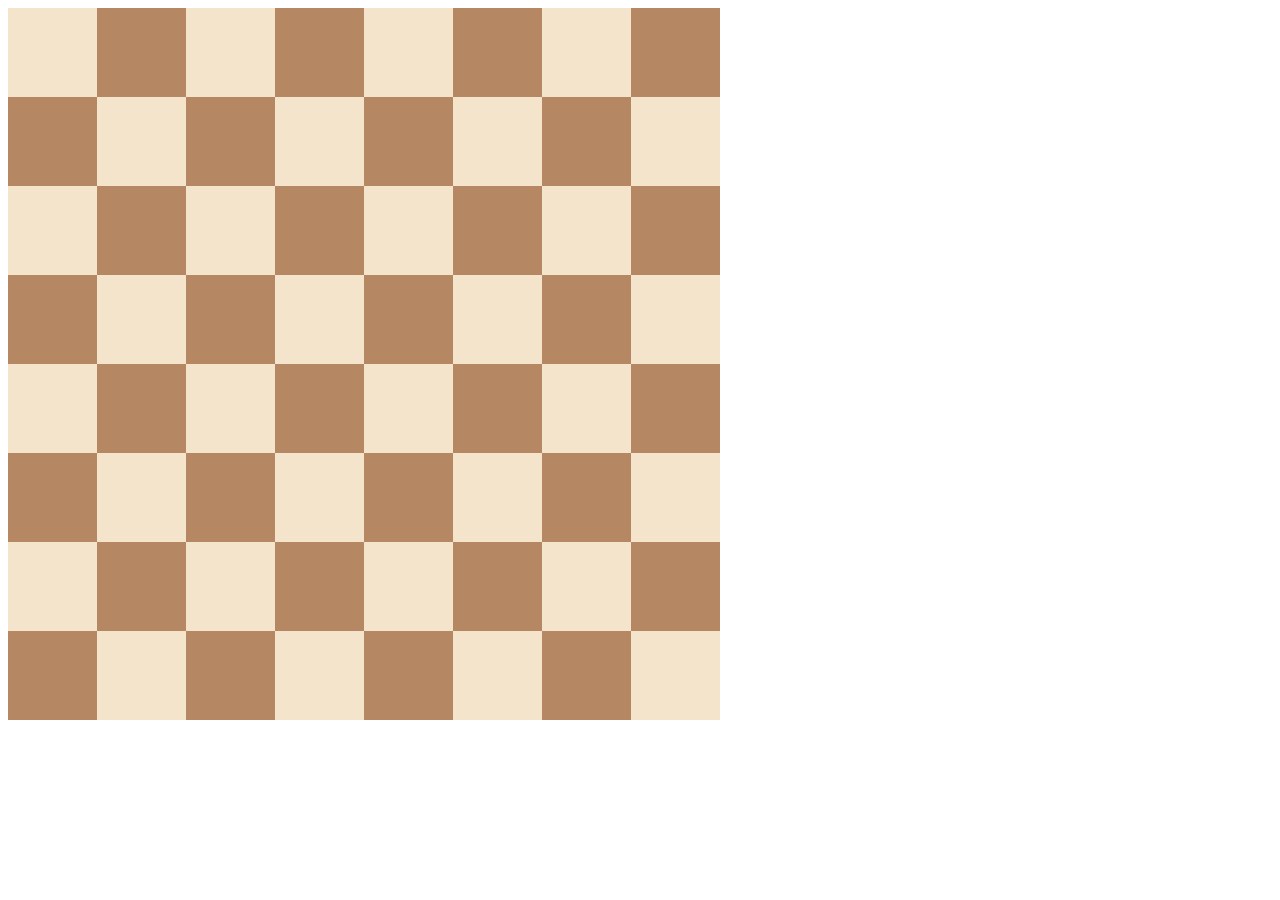
<file: 10.0 Display Grid/index.html>
<!DOCTYPE html>
<html>

<head>
  <title>Chessboard</title>
  <style>
    /* Write your code here */
    /* Each square should be 100px by 100px */
    /* My colours for white: #f0d9b5, black: #b58863 */
    .container {
      width: 712px;
      display: grid;
      grid-template-columns: 1fr 1fr 1fr 1fr 1fr 1fr 1fr 1fr;
      grid-template-rows: 1fr 1fr 1fr 1fr 1fr 1fr 1fr 1fr;
      gap: 0px;
    }
    
    
    .white {
      background-color: #f0d9b5;
      width: 89px;
      height: 89px;
      opacity: 0.7;
    }

    .black {
      background-color: #b58863;
      width: 89px;
      height: 89px;
    }

    .white:hover {
      opacity: 0.9;
    }

    .black:hover {
      opacity: 0.9;
    }

    
  </style>
</head>

<body>
  <div class="container">
    <div class="white"></div>
    <div class="black"></div>
    <div class="white"></div>
    <div class="black"></div>
    <div class="white"></div>
    <div class="black"></div>
    <div class="white"></div>
    <div class="black"></div>
    <div class="black"></div>
    <div class="white"></div>
    <div class="black"></div>
    <div class="white"></div>
    <div class="black"></div>
    <div class="white"></div>
    <div class="black"></div>
    <div class="white"></div>
    <div class="white"></div>
    <div class="black"></div>
    <div class="white"></div>
    <div class="black"></div>
    <div class="white"></div>
    <div class="black"></div>
    <div class="white"></div>
    <div class="black"></div>
    <div class="black"></div>
    <div class="white"></div>
    <div class="black"></div>
    <div class="white"></div>
    <div class="black"></div>
    <div class="white"></div>
    <div class="black"></div>
    <div class="white"></div>
    <div class="white"></div>
    <div class="black"></div>
    <div class="white"></div>
    <div class="black"></div>
    <div class="white"></div>
    <div class="black"></div>
    <div class="white"></div>
    <div class="black"></div>
    <div class="black"></div>
    <div class="white"></div>
    <div class="black"></div>
    <div class="white"></div>
    <div class="black"></div>
    <div class="white"></div>
    <div class="black"></div>
    <div class="white"></div>
    <div class="white"></div>
    <div class="black"></div>
    <div class="white"></div>
    <div class="black"></div>
    <div class="white"></div>
    <div class="black"></div>
    <div class="white"></div>
    <div class="black"></div>
    <div class="black"></div>
    <div class="white"></div>
    <div class="black"></div>
    <div class="white"></div>
    <div class="black"></div>
    <div class="white"></div>
    <div class="black"></div>
    <div class="white"></div>
  </div>
</body>

</html>
</file>
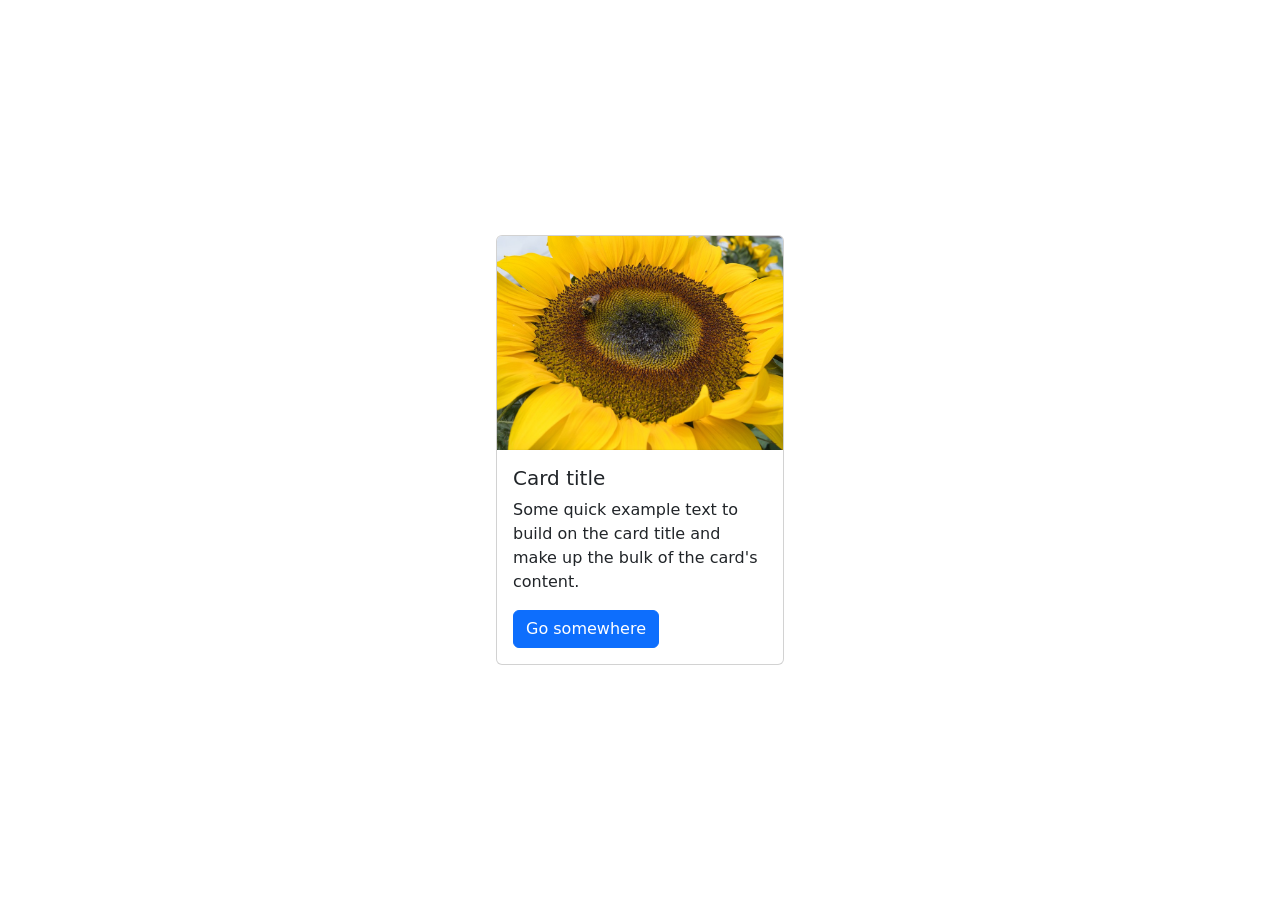
<file: 11.0 Bootstrap Intro/index.html>
<!doctype html>
<html lang="en">

<head>
  <meta charset="utf-8">
  <meta name="viewport" content="width=device-width, initial-scale=1">
  <title>Bootstrap</title>
  <!-- TODO 1: Add the Bootstrap link here. -->
  <link href="https://cdn.jsdelivr.net/npm/bootstrap@5.3.3/dist/css/bootstrap.min.css" rel="stylesheet" integrity="sha384-QWTKZyjpPEjISv5WaRU9OFeRpok6YctnYmDr5pNlyT2bRjXh0JMhjY6hW+ALEwIH" crossorigin="anonymous">
  
  <style>
    /* TODO 4: Use flexbox to center the card in the vertical and horizontal center. */
    .flex-container {
      display: flex;
      height: 100vh;
      justify-content: center;
      align-items: center;
    }
  </style>

</head>

<body>
  <div class="flex-container">
    <!-- TODO 2: Add the Bootstrap Prebuilt Card here -->
    <div class="card" style="width: 18rem;">
      <!-- TODO 3: Change the image src to display the flower.jpg image. -->
      <img src="flower.jpg" class="card-img-top" alt="...">
      <div class="card-body">
        <h5 class="card-title">Card title</h5>
        <p class="card-text">Some quick example text to build on the card title and make up the bulk of the card's content.</p>
        <a href="#" class="btn btn-primary">Go somewhere</a>
      </div>
    </div>

    
  </div>
</body>

</html>
</file>
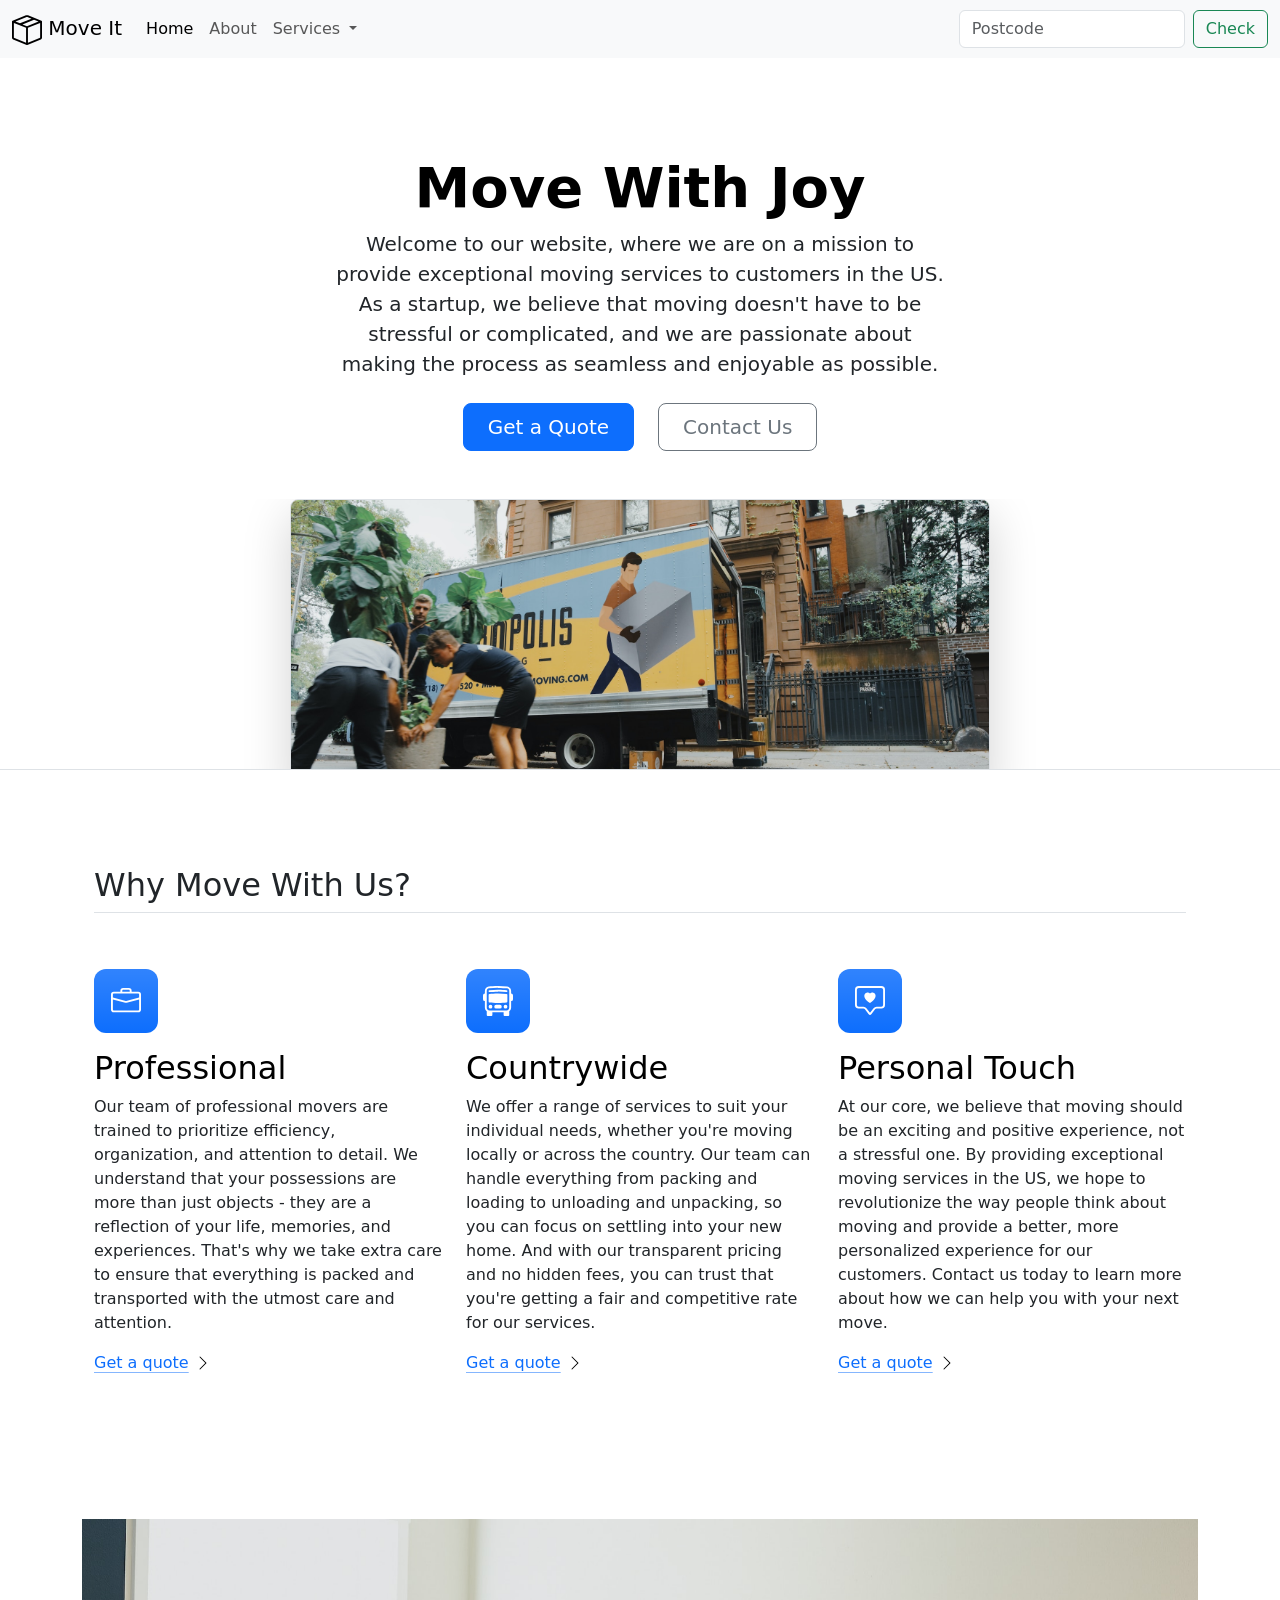
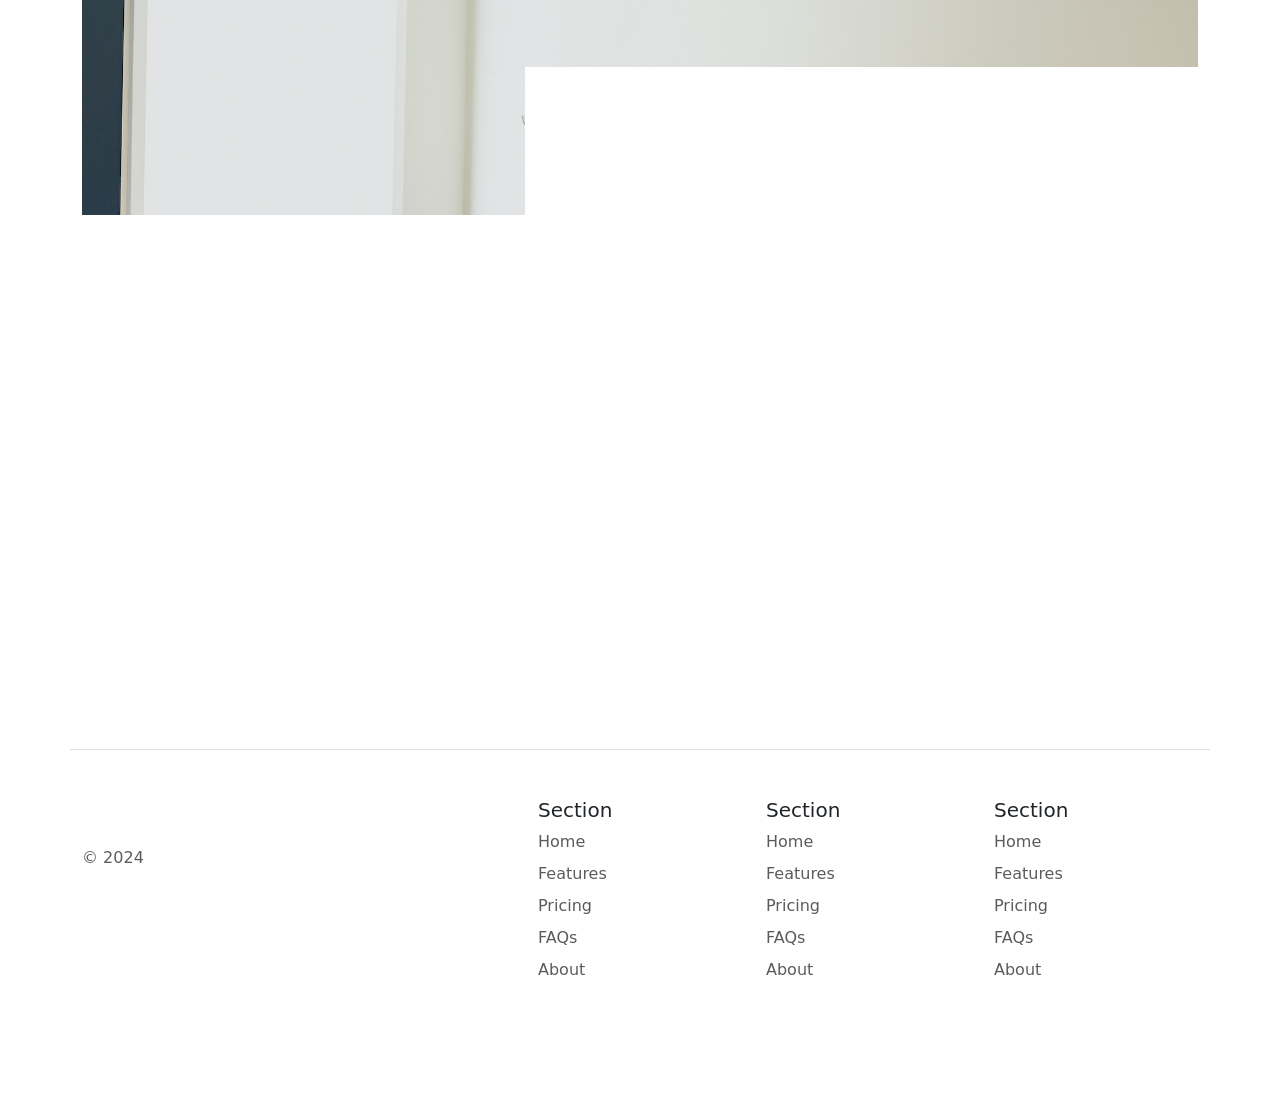
<file: 11.2 Bootstrap Components/index.html>
<!DOCTYPE html>
<html lang="en">

<head>
  <meta charset="UTF-8">
  <meta name="viewport" content="width=device-width, initial-scale=1.0">
  <title>Bootstrap Components</title>
  <link href="https://cdn.jsdelivr.net/npm/bootstrap@5.3.0-alpha2/dist/css/bootstrap.min.css" rel="stylesheet"
    integrity="sha384-aFq/bzH65dt+w6FI2ooMVUpc+21e0SRygnTpmBvdBgSdnuTN7QbdgL+OapgHtvPp" crossorigin="anonymous">
  <style>

.feature-icon {
  width: 4rem;
  height: 4rem;
  border-radius: .75rem;
}

.carousel-inner {
  /* border: 2px solid #f00; */
  padding: 3rem 0rem 0rem 0rem;
}

  </style>
</head>

<body>

  <nav class="navbar navbar-expand-lg bg-body-tertiary">
    <div class="container-fluid">
      <a class="navbar-brand" href="#"><img src="./box-seam.svg" height="30" alt=""> Move It</a>
      <button class="navbar-toggler" type="button" data-bs-toggle="collapse" data-bs-target="#navbarSupportedContent" aria-controls="navbarSupportedContent" aria-expanded="false" aria-label="Toggle navigation">
        <span class="navbar-toggler-icon"></span>
      </button>
      <div class="collapse navbar-collapse" id="navbarSupportedContent">
        <ul class="navbar-nav me-auto mb-2 mb-lg-0">
          <li class="nav-item">
            <a class="nav-link active" aria-current="page" href="#">Home</a>
          </li>
          <li class="nav-item">
            <a class="nav-link" href="#">About</a>
          </li>
          <li class="nav-item dropdown">
            <a class="nav-link dropdown-toggle" href="#" role="button" data-bs-toggle="dropdown" aria-expanded="false">
              Services
            </a>
            <ul class="dropdown-menu">
              <li><a class="dropdown-item" href="#">Action</a></li>
              <li><a class="dropdown-item" href="#">Another action</a></li>
              <li><hr class="dropdown-divider"></li>
              <li><a class="dropdown-item" href="#">Something else here</a></li>
            </ul>
          </li>
          
        </ul>
        <form class="d-flex" role="search">
          <input class="form-control me-2" type="search" placeholder="Postcode" aria-label="Search">
          <button class="btn btn-outline-success" type="submit">Check</button>
        </form>
      </div>
    </div>
  </nav>



  <div class="px-4 pt-5 my-5 text-center border-bottom">
    <h1 class="display-4 fw-bold text-body-emphasis">Move With Joy</h1>
    <div class="col-lg-6 mx-auto">
      <p class="lead mb-4">Welcome to our website, where we are on a mission to provide exceptional moving services to customers in the US. As a startup, we believe that moving doesn't have to be stressful or complicated, and we are passionate about making the process as seamless and enjoyable as possible.</p>
      <div class="d-grid gap-2 d-sm-flex justify-content-sm-center mb-5">
        <button type="button" class="btn btn-primary btn-lg px-4 me-sm-3">Get a Quote</button>
        <button type="button" class="btn btn-outline-secondary btn-lg px-4">Contact Us</button>
      </div>
    </div>
    <div class="overflow-hidden" style="max-height: 30vh;">
      <div class="container px-5">
        <img src="./moving-van.jpg" class="img-fluid border rounded-3 shadow-lg mb-4" alt="Example image" width="700" height="500" loading="lazy">
      </div>
    </div>
  </div>


  <div class="container px-4 py-5" id="featured-3">
    <h2 class="pb-2 border-bottom">Why Move With Us?</h2>
    <div class="row g-4 py-5 row-cols-1 row-cols-lg-3">
      <div class="feature col">
        <div class="feature-icon d-inline-flex align-items-center justify-content-center text-bg-primary bg-gradient fs-2 mb-3">
          <img src="./briefcase.svg" height="30" alt="">
        </div>
        <h3 class="fs-2 text-body-emphasis">Professional</h3>
        <p>Our team of professional movers are trained to prioritize efficiency, organization, and attention to detail. We understand that your possessions are more than just objects - they are a reflection of your life, memories, and experiences. That's why we take extra care to ensure that everything is packed and transported with the utmost care and attention.</p>
        <a href="#" class="icon-link">
          Get a quote
          <img src="./chevron-right.svg" alt="">
        </a>
      </div>
      <div class="feature col">
        <div class="feature-icon d-inline-flex align-items-center justify-content-center text-bg-primary bg-gradient fs-2 mb-3">
          <img src="./bus-front.svg" height="30" alt="">
        </div>
        <h3 class="fs-2 text-body-emphasis">Countrywide</h3>
        <p>We offer a range of services to suit your individual needs, whether you're moving locally or across the country. Our team can handle everything from packing and loading to unloading and unpacking, so you can focus on settling into your new home. And with our transparent pricing and no hidden fees, you can trust that you're getting a fair and competitive rate for our services.</p>
        <a href="#" class="icon-link">
          Get a quote
          <img src="./chevron-right.svg" alt="">
        </a>
      </div>
      <div class="feature col">
        <div class="feature-icon d-inline-flex align-items-center justify-content-center text-bg-primary bg-gradient fs-2 mb-3">
          <img src="./chat-square-heart.svg" height="30" alt="">
        </div>
        <h3 class="fs-2 text-body-emphasis">Personal Touch</h3>
        <p>At our core, we believe that moving should be an exciting and positive experience, not a stressful one. By providing exceptional moving services in the US, we hope to revolutionize the way people think about moving and provide a better, more personalized experience for our customers. Contact us today to learn more about how we can help you with your next move.</p>
        <a href="#" class="icon-link">
          Get a quote
          <img src="./chevron-right.svg" alt="">
        </a>
      </div>
    </div>
  </div>


<div class="container">
  <div id="carouselExampleCaptions" class="carousel slide">
    <div class="carousel-indicators">
      <button type="button" data-bs-target="#carouselExampleCaptions" data-bs-slide-to="0" class="active" aria-current="true" aria-label="Slide 1"></button>
      <button type="button" data-bs-target="#carouselExampleCaptions" data-bs-slide-to="1" aria-label="Slide 2"></button>
      <button type="button" data-bs-target="#carouselExampleCaptions" data-bs-slide-to="2" aria-label="Slide 3"></button>
    </div>
    <div class="carousel-inner">
      <div class="carousel-item active">
        <img src="./family.jpg" class="d-block w-100" alt="...">
        <div class="carousel-caption d-none d-md-block">
          <!-- <h5>First slide label</h5>
          <p>Some representative placeholder content for the first slide.</p> -->
        </div>
      </div>
      <div class="carousel-item">
        <img src="./dog.jpg" class="d-block w-100" alt="...">
        <div class="carousel-caption d-none d-md-block">
          <!-- <h5>Second slide label</h5>
          <p>Some representative placeholder content for the second slide.</p> -->
        </div>
      </div>
      <div class="carousel-item">
        <img src="./couple.jpg" class="d-block w-100" alt="...">
        <div class="carousel-caption d-none d-md-block">
          <!-- <h5>Third slide label</h5>
          <p>Some representative placeholder content for the third slide.</p> -->
        </div>
      </div>
    </div>
    <button class="carousel-control-prev" type="button" data-bs-target="#carouselExampleCaptions" data-bs-slide="prev">
      <span class="carousel-control-prev-icon" aria-hidden="true"></span>
      <span class="visually-hidden">Previous</span>
    </button>
    <button class="carousel-control-next" type="button" data-bs-target="#carouselExampleCaptions" data-bs-slide="next">
      <span class="carousel-control-next-icon" aria-hidden="true"></span>
      <span class="visually-hidden">Next</span>
    </button>
  </div>
</div>

<div class="container">
  <footer class="row row-cols-1 row-cols-sm-2 row-cols-md-5 py-5 my-5 border-top">
    <div class="col mb-3">
      <a href="/" class="d-flex align-items-center mb-3 link-body-emphasis text-decoration-none">
        <svg class="bi me-2" width="40" height="32"><use xlink:href="#bootstrap"></use></svg>
      </a>
      <p class="text-body-secondary">© 2024</p>
    </div>

    <div class="col mb-3">

    </div>

    <div class="col mb-3">
      <h5>Section</h5>
      <ul class="nav flex-column">
        <li class="nav-item mb-2"><a href="#" class="nav-link p-0 text-body-secondary">Home</a></li>
        <li class="nav-item mb-2"><a href="#" class="nav-link p-0 text-body-secondary">Features</a></li>
        <li class="nav-item mb-2"><a href="#" class="nav-link p-0 text-body-secondary">Pricing</a></li>
        <li class="nav-item mb-2"><a href="#" class="nav-link p-0 text-body-secondary">FAQs</a></li>
        <li class="nav-item mb-2"><a href="#" class="nav-link p-0 text-body-secondary">About</a></li>
      </ul>
    </div>

    <div class="col mb-3">
      <h5>Section</h5>
      <ul class="nav flex-column">
        <li class="nav-item mb-2"><a href="#" class="nav-link p-0 text-body-secondary">Home</a></li>
        <li class="nav-item mb-2"><a href="#" class="nav-link p-0 text-body-secondary">Features</a></li>
        <li class="nav-item mb-2"><a href="#" class="nav-link p-0 text-body-secondary">Pricing</a></li>
        <li class="nav-item mb-2"><a href="#" class="nav-link p-0 text-body-secondary">FAQs</a></li>
        <li class="nav-item mb-2"><a href="#" class="nav-link p-0 text-body-secondary">About</a></li>
      </ul>
    </div>

    <div class="col mb-3">
      <h5>Section</h5>
      <ul class="nav flex-column">
        <li class="nav-item mb-2"><a href="#" class="nav-link p-0 text-body-secondary">Home</a></li>
        <li class="nav-item mb-2"><a href="#" class="nav-link p-0 text-body-secondary">Features</a></li>
        <li class="nav-item mb-2"><a href="#" class="nav-link p-0 text-body-secondary">Pricing</a></li>
        <li class="nav-item mb-2"><a href="#" class="nav-link p-0 text-body-secondary">FAQs</a></li>
        <li class="nav-item mb-2"><a href="#" class="nav-link p-0 text-body-secondary">About</a></li>
      </ul>
    </div>
  </footer>
</div>
  

  

  <script src="https://cdn.jsdelivr.net/npm/bootstrap@5.3.3/dist/js/bootstrap.bundle.min.js" integrity="sha384-YvpcrYf0tY3lHB60NNkmXc5s9fDVZLESaAA55NDzOxhy9GkcIdslK1eN7N6jIeHz" crossorigin="anonymous"></script>
</body>

</html>
</file>
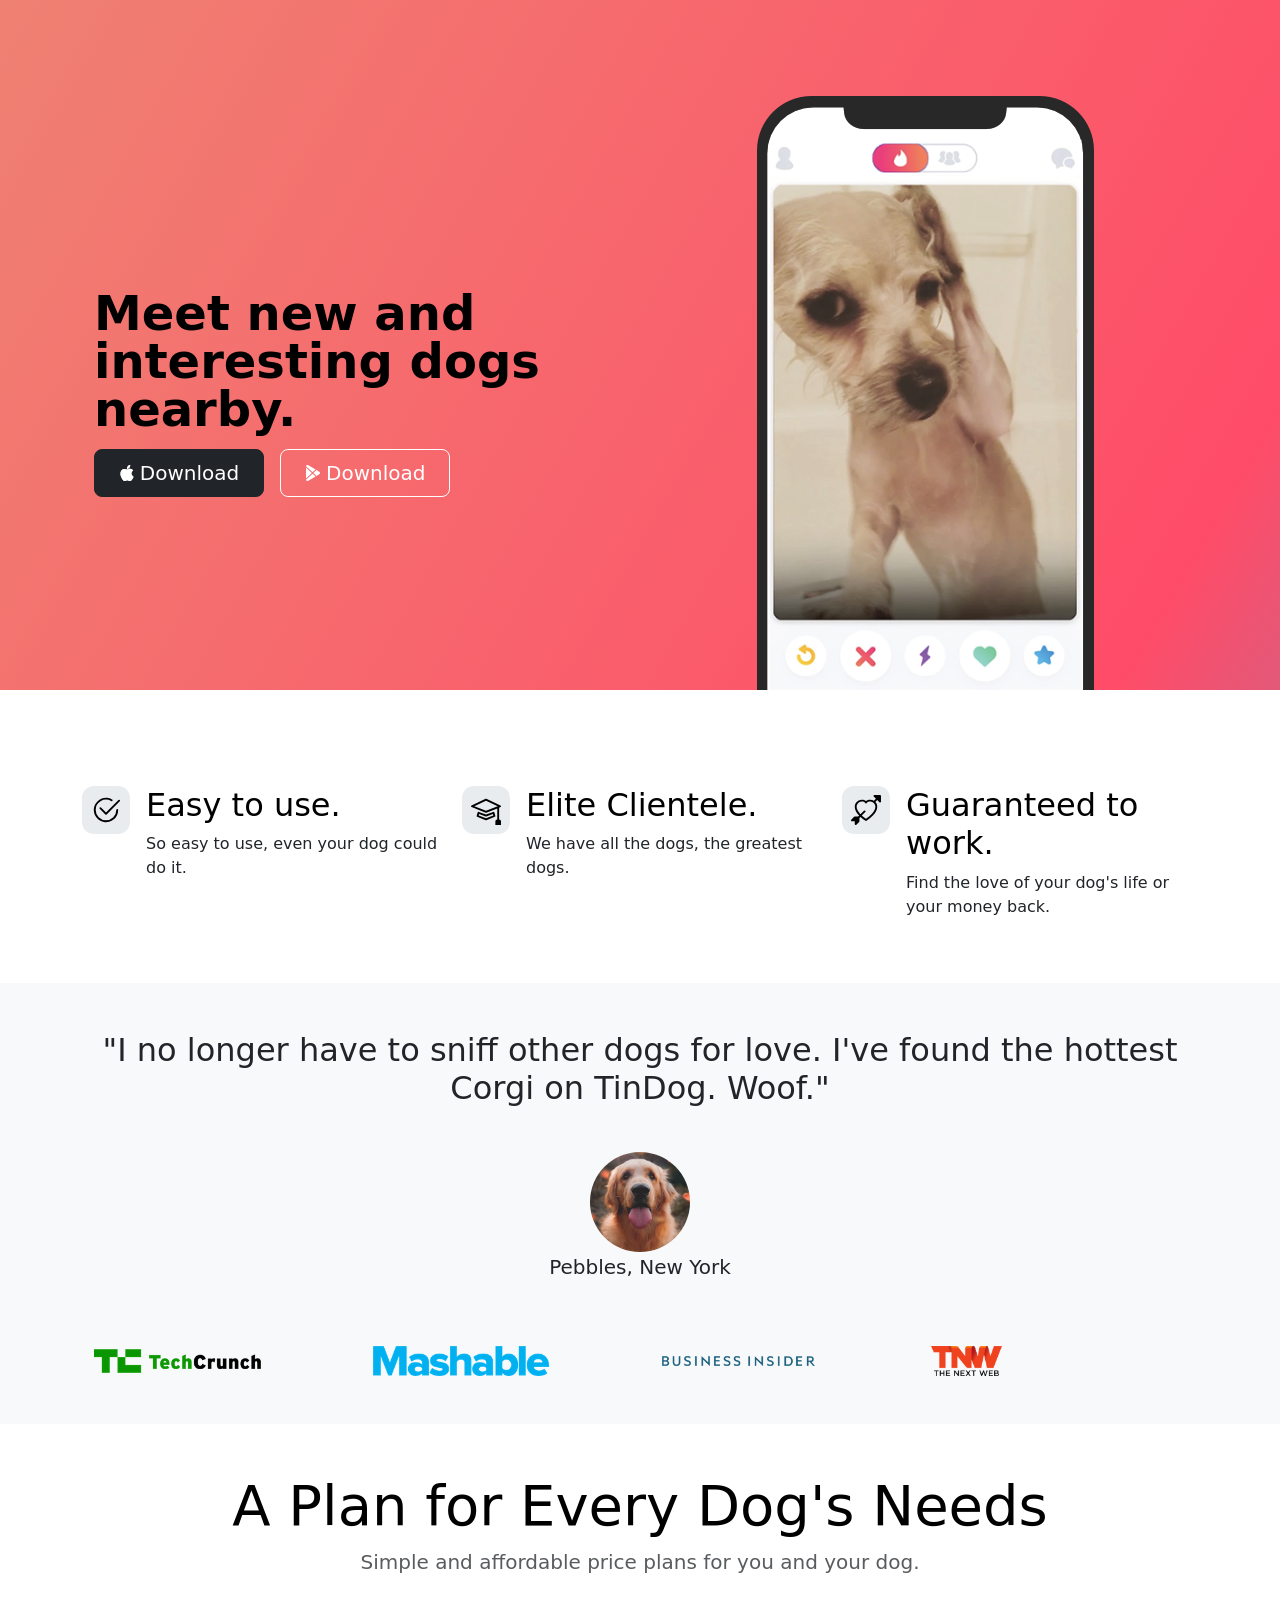
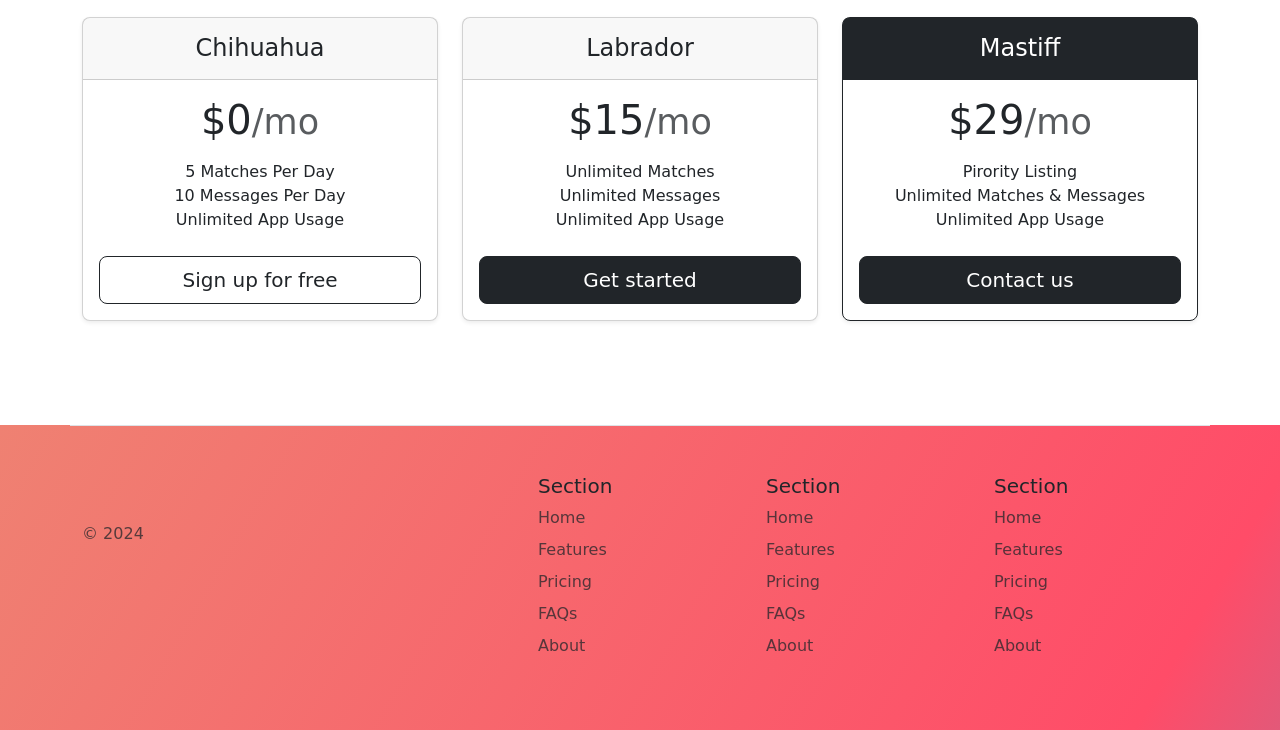
<file: 11.3 TinDog Project/index.html>
<!DOCTYPE html>
<html lang="en">

<head>
  <meta charset="UTF-8">
  <meta name="viewport" content="width=device-width, initial-scale=1.0">
  <title>TinDog</title>
  <link rel="stylesheet" href="css/bootstrap.min.css">
  <link rel="stylesheet" href="./css/style.css">
</head>

<body>

  <!-- Title -->
  <section id="title">
    
      <div class="gradient-background">
        <div class="container col-xxl-8 px-4 pt-5 pb-0">
          <div class="row flex-lg-row-reverse align-items-center g-5 pt-5">
            <div class="col-10 col-sm-8 col-lg-6">
              <img src="./images/iphone.png" class="d-block mx-lg-auto img-fluid" alt="Bootstrap Themes"  height="200"  loading="lazy">
            </div>
            <div class="col-lg-6">
              <h1 class="display-5 fw-bold text-body-emphasis lh-1 mb-3">Meet new and interesting dogs nearby.
              </h1>
              <p class="lead"></p>
              <div class="d-grid gap-2 d-md-flex justify-content-md-start">
                <button type="button" class="btn btn-dark btn-lg px-4 me-md-2"><svg xmlns="http://www.w3.org/2000/svg" width="16" height="16" fill="currentColor"
                  class="bi bi-apple mb-1" viewBox="0 0 16 16">
  <path
                    d="M11.182.008C11.148-.03 9.923.023 8.857 1.18c-1.066 1.156-.902 2.482-.878 2.516.024.034 1.52.087 2.475-1.258.955-1.345.762-2.391.728-2.43Zm3.314 11.733c-.048-.096-2.325-1.234-2.113-3.422.212-2.189 1.675-2.789 1.698-2.854.023-.065-.597-.79-1.254-1.157a3.692 3.692 0 0 0-1.563-.434c-.108-.003-.483-.095-1.254.116-.508.139-1.653.589-1.968.607-.316.018-1.256-.522-2.267-.665-.647-.125-1.333.131-1.824.328-.49.196-1.422.754-2.074 2.237-.652 1.482-.311 3.83-.067 4.56.244.729.625 1.924 1.273 2.796.576.984 1.34 1.667 1.659 1.899.319.232 1.219.386 1.843.067.502-.308 1.408-.485 1.766-.472.357.013 1.061.154 1.782.539.571.197 1.111.115 1.652-.105.541-.221 1.324-1.059 2.238-2.758.347-.79.505-1.217.473-1.282Z" />
  <path
                    d="M11.182.008C11.148-.03 9.923.023 8.857 1.18c-1.066 1.156-.902 2.482-.878 2.516.024.034 1.52.087 2.475-1.258.955-1.345.762-2.391.728-2.43Zm3.314 11.733c-.048-.096-2.325-1.234-2.113-3.422.212-2.189 1.675-2.789 1.698-2.854.023-.065-.597-.79-1.254-1.157a3.692 3.692 0 0 0-1.563-.434c-.108-.003-.483-.095-1.254.116-.508.139-1.653.589-1.968.607-.316.018-1.256-.522-2.267-.665-.647-.125-1.333.131-1.824.328-.49.196-1.422.754-2.074 2.237-.652 1.482-.311 3.83-.067 4.56.244.729.625 1.924 1.273 2.796.576.984 1.34 1.667 1.659 1.899.319.232 1.219.386 1.843.067.502-.308 1.408-.485 1.766-.472.357.013 1.061.154 1.782.539.571.197 1.111.115 1.652-.105.541-.221 1.324-1.059 2.238-2.758.347-.79.505-1.217.473-1.282Z" />
  </svg>Download</button>
                <button type="button" class="btn btn-outline-secondary btn-lg px-4"><svg xmlns="http://www.w3.org/2000/svg" width="16" height="16" fill="currentColor"
                  class="bi bi-google-play mb-1" viewBox="0 0 16 16">
  <path
                    d="M14.222 9.374c1.037-.61 1.037-2.137 0-2.748L11.528 5.04 8.32 8l3.207 2.96 2.694-1.586Zm-3.595 2.116L7.583 8.68 1.03 14.73c.201 1.029 1.36 1.61 2.303 1.055l7.294-4.295ZM1 13.396V2.603L6.846 8 1 13.396ZM1.03 1.27l6.553 6.05 3.044-2.81L3.333.215C2.39-.341 1.231.24 1.03 1.27Z" />
  </svg>Download</button>
              </div>
            </div>
          </div>
        </div>

      </div>
    

  </section>
  <!-- Features -->
   <div class="container mt-5">
    <div class="row g-4 py-5 row-cols-1 row-cols-lg-3">
      <div class="col d-flex align-items-start">
        <div class="icon-square text-body-emphasis bg-body-secondary d-inline-flex align-items-center justify-content-center fs-4 flex-shrink-0 me-3">
          <svg xmlns="http://www.w3.org/2000/svg" height="30" fill="currentColor" class="bi bi-check2-circle"
              viewBox="0 0 16 16">
<path
                d="M2.5 8a5.5 5.5 0 0 1 8.25-4.764.5.5 0 0 0 .5-.866A6.5 6.5 0 1 0 14.5 8a.5.5 0 0 0-1 0 5.5 5.5 0 1 1-11 0z" />
<path
                d="M15.354 3.354a.5.5 0 0 0-.708-.708L8 9.293 5.354 6.646a.5.5 0 1 0-.708.708l3 3a.5.5 0 0 0 .708 0l7-7z" />
</svg>
        </div>
        <div>
          <h3 class="fs-2 text-body-emphasis ">Easy to use.</h3>
          <p>So easy to use, even your dog could do it.</p>
         
        </div>
      </div>
      <div class="col d-flex align-items-start">
        <div class="icon-square text-body-emphasis bg-body-secondary d-inline-flex align-items-center justify-content-center fs-4 flex-shrink-0 me-3">
          <svg xmlns="http://www.w3.org/2000/svg" height="30" fill="currentColor" class="bi bi-mortarboard" viewBox="0 0 16 16">
            <path d="M8.211 2.047a.5.5 0 0 0-.422 0l-7.5 3.5a.5.5 0 0 0 .025.917l7.5 3a.5.5 0 0 0 .372 0L14 7.14V13a1 1 0 0 0-1 1v2h3v-2a1 1 0 0 0-1-1V6.739l.686-.275a.5.5 0 0 0 .025-.917l-7.5-3.5ZM8 8.46 1.758 5.965 8 3.052l6.242 2.913L8 8.46Z"/>
            <path d="M4.176 9.032a.5.5 0 0 0-.656.327l-.5 1.7a.5.5 0 0 0 .294.605l4.5 1.8a.5.5 0 0 0 .372 0l4.5-1.8a.5.5 0 0 0 .294-.605l-.5-1.7a.5.5 0 0 0-.656-.327L8 10.466 4.176 9.032Zm-.068 1.873.22-.748 3.496 1.311a.5.5 0 0 0 .352 0l3.496-1.311.22.748L8 12.46l-3.892-1.556Z"/>
            </svg>
        </div>
        <div>
          <h3 class="fs-2 text-body-emphasis">Elite Clientele.</h3>
          <p>We have all the dogs, the greatest dogs.</p>
          
        </div>
      </div>
      <div class="col d-flex align-items-start">
        <div class="icon-square text-body-emphasis bg-body-secondary d-inline-flex align-items-center justify-content-center fs-4 flex-shrink-0 me-3">
          <svg xmlns="http://www.w3.org/2000/svg" height="30" fill="currentColor" class="bi bi-arrow-through-heart"
              viewBox="0 0 16 16">
<path fill-rule="evenodd"
                d="M2.854 15.854A.5.5 0 0 1 2 15.5V14H.5a.5.5 0 0 1-.354-.854l1.5-1.5A.5.5 0 0 1 2 11.5h1.793l.53-.53c-.771-.802-1.328-1.58-1.704-2.32-.798-1.575-.775-2.996-.213-4.092C3.426 2.565 6.18 1.809 8 3.233c1.25-.98 2.944-.928 4.212-.152L13.292 2 12.147.854A.5.5 0 0 1 12.5 0h3a.5.5 0 0 1 .5.5v3a.5.5 0 0 1-.854.354L14 2.707l-1.006 1.006c.236.248.44.531.6.845.562 1.096.585 2.517-.213 4.092-.793 1.563-2.395 3.288-5.105 5.08L8 13.912l-.276-.182a21.86 21.86 0 0 1-2.685-2.062l-.539.54V14a.5.5 0 0 1-.146.354l-1.5 1.5Zm2.893-4.894A20.419 20.419 0 0 0 8 12.71c2.456-1.666 3.827-3.207 4.489-4.512.679-1.34.607-2.42.215-3.185-.817-1.595-3.087-2.054-4.346-.761L8 4.62l-.358-.368c-1.259-1.293-3.53-.834-4.346.761-.392.766-.464 1.845.215 3.185.323.636.815 1.33 1.519 2.065l1.866-1.867a.5.5 0 1 1 .708.708L5.747 10.96Z" />
</svg>
        </div>
        <div>
          <h3 class="fs-2 text-body-emphasis">Guaranteed to work.</h3>
          <p>Find the love of your dog's life or your money back.</p>
          
        </div>
      </div>
    </div>
   </div>
  <section id="features">

  </section>
  <!-- Testimonial -->
  <section id="testimonial" >
    <div class="bg-light">
        <div class="container py-5 testimonial-con ">
          <h2 class="text-body-emphasis-dog col-12 ">"I no longer have to sniff other dogs for love. I've found the hottest Corgi on TinDog. Woof."</h2>
                    
              <div class="dog-text">

                 <div class="dog-and-tex mb-5">
                    <div class="dog-image-container mt-">
                      <img src="./images/dog-img.jpg" alt="dog image"  class="dog-image">

                      
                    </div>
                    <div class="parag">
                      <p class="col-lg-8  lead">
                        Pebbles, New York
                      </p>

                    </div>
                  </div>

                    <div class="row four-pic justify-content-around col-lg-12 col-sm-3 ">
                      <div class="img-1 col-lg-3 col-12">
                        <img src="./images/techcrunch.png" alt="">
                      </div>
                      <div class="img-2 col-lg-3 col-12">
                        <img src="./images/mashable.png" alt="">
                      </div>
                      <div class="img-3 col-lg-3 col-12">
                        <img src="./images/bizinsider.png" alt="">
                      </div>
                      <div class="img-4 col-lg-3 col-12">
                        <img src="./images/tnw.png" alt="">
                      </div>
                    </div>

              </div>
                
        </div>

      </div>

  </section>
  <!-- Pricing -->
  <section id="pricing">


    <div class="container py-3 mt-3">
      <header>
        <div class="pricing-header p-3 pb-md-4 mx-auto text-center">
          <h2 class="display-4 fw-normal text-body-emphasis">A Plan for Every Dog's Needs</h2>
          <p class="fs-5 text-body-secondary">Simple and affordable price plans for you and your dog.</p>
        </div>
      </header>
    
      <main>
        <div class="row row-cols-1 row-cols-md-3 mb-3 text-center">
          <div class="col">
            <div class="card mb-4 rounded-3 shadow-sm">
              <div class="card-header py-3">
                <h4 class="my-0 fw-normal">Chihuahua</h4>
              </div>
              <div class="card-body">
                <h1 class="card-title pricing-card-title">$0<small class="text-body-secondary fw-light">/mo</small></h1>
                <ul class="list-unstyled mt-3 mb-4">
                  <li>5 Matches Per Day</li>
                  <li>10 Messages Per Day</li>
                  <li>Unlimited App Usage</li>
               
                </ul>
                <button type="button" class="w-100 btn btn-lg btn-outline-dark">Sign up for free</button>
              </div>
            </div>
          </div>
          <div class="col">
            <div class="card mb-4 rounded-3 shadow-sm">
              <div class="card-header py-3">
                <h4 class="my-0 fw-normal">Labrador</h4>
              </div>
              <div class="card-body">
                <h1 class="card-title pricing-card-title">$15<small class="text-body-secondary fw-light">/mo</small></h1>
                <ul class="list-unstyled mt-3 mb-4">
                  <li>Unlimited Matches</li>
                  <li>Unlimited Messages</li>
                  <li>Unlimited App Usage</li>
                  
                </ul>
                <button type="button" class="w-100 btn btn-lg btn-dark">Get started</button>
              </div>
            </div>
          </div>
          <div class="col">
            <div class="card mb-4 rounded-3 shadow-sm border-dark">
              <div class="card-header py-3 text-bg-dark border-dark">
                <h4 class="my-0 fw-normal">Mastiff</h4>
              </div>
              <div class="card-body">
                <h1 class="card-title pricing-card-title">$29<small class="text-body-secondary fw-light">/mo</small></h1>
                <ul class="list-unstyled mt-3 mb-4">
                  <li>Pirority Listing</li>
                  <li>Unlimited Matches & Messages</li>
                  <li>Unlimited App Usage</li>
                  
                </ul>
                <button type="button" class="w-100 btn btn-lg btn-dark">Contact us</button>
              </div>
            </div>
          </div>
        </div>
      </main>
      
    </div>
  </section>
  <!-- Footer -->
      <div class="gradient-background">
          <section id="footer" class="container">

                  

                    <footer class="row row-cols-1 row-cols-sm-2 row-cols-md-5 py-5 mt-5 border-top">
                      <div class="col mb-3 container">
                        <a href="/" class="d-flex align-items-center mb-3 link-body-emphasis text-decoration-none">
                          <svg class="bi me-2" width="40" height="32"><use xlink:href="#bootstrap"></use></svg>
                        </a>
                        <p class="text-body-secondary">© 2024</p>
                      </div>
                  
                      <div class="col mb-3">
                  
                      </div>
                  
                      <div class="col mb-3">
                        <h5>Section</h5>
                        <ul class="nav flex-column">
                          <li class="nav-item mb-2"><a href="#" class="nav-link p-0 text-body-secondary">Home</a></li>
                          <li class="nav-item mb-2"><a href="#" class="nav-link p-0 text-body-secondary">Features</a></li>
                          <li class="nav-item mb-2"><a href="#" class="nav-link p-0 text-body-secondary">Pricing</a></li>
                          <li class="nav-item mb-2"><a href="#" class="nav-link p-0 text-body-secondary">FAQs</a></li>
                          <li class="nav-item mb-2"><a href="#" class="nav-link p-0 text-body-secondary">About</a></li>
                        </ul>
                      </div>
                  
                      <div class="col mb-3">
                        <h5>Section</h5>
                        <ul class="nav flex-column">
                          <li class="nav-item mb-2"><a href="#" class="nav-link p-0 text-body-secondary">Home</a></li>
                          <li class="nav-item mb-2"><a href="#" class="nav-link p-0 text-body-secondary">Features</a></li>
                          <li class="nav-item mb-2"><a href="#" class="nav-link p-0 text-body-secondary">Pricing</a></li>
                          <li class="nav-item mb-2"><a href="#" class="nav-link p-0 text-body-secondary">FAQs</a></li>
                          <li class="nav-item mb-2"><a href="#" class="nav-link p-0 text-body-secondary">About</a></li>
                        </ul>
                      </div>
                  
                      <div class="col mb-3">
                        <h5>Section</h5>
                        <ul class="nav flex-column">
                          <li class="nav-item mb-2"><a href="#" class="nav-link p-0 text-body-secondary">Home</a></li>
                          <li class="nav-item mb-2"><a href="#" class="nav-link p-0 text-body-secondary">Features</a></li>
                          <li class="nav-item mb-2"><a href="#" class="nav-link p-0 text-body-secondary">Pricing</a></li>
                          <li class="nav-item mb-2"><a href="#" class="nav-link p-0 text-body-secondary">FAQs</a></li>
                          <li class="nav-item mb-2"><a href="#" class="nav-link p-0 text-body-secondary">About</a></li>
                        </ul>
                      </div>
                    </footer>
                 

          </section>
      </div>
  <script src="https://cdn.jsdelivr.net/npm/bootstrap@5.3.3/dist/js/bootstrap.bundle.min.js" integrity="sha384-YvpcrYf0tY3lHB60NNkmXc5s9fDVZLESaAA55NDzOxhy9GkcIdslK1eN7N6jIeHz" crossorigin="anonymous"></script>
</body>

</html>
</file>
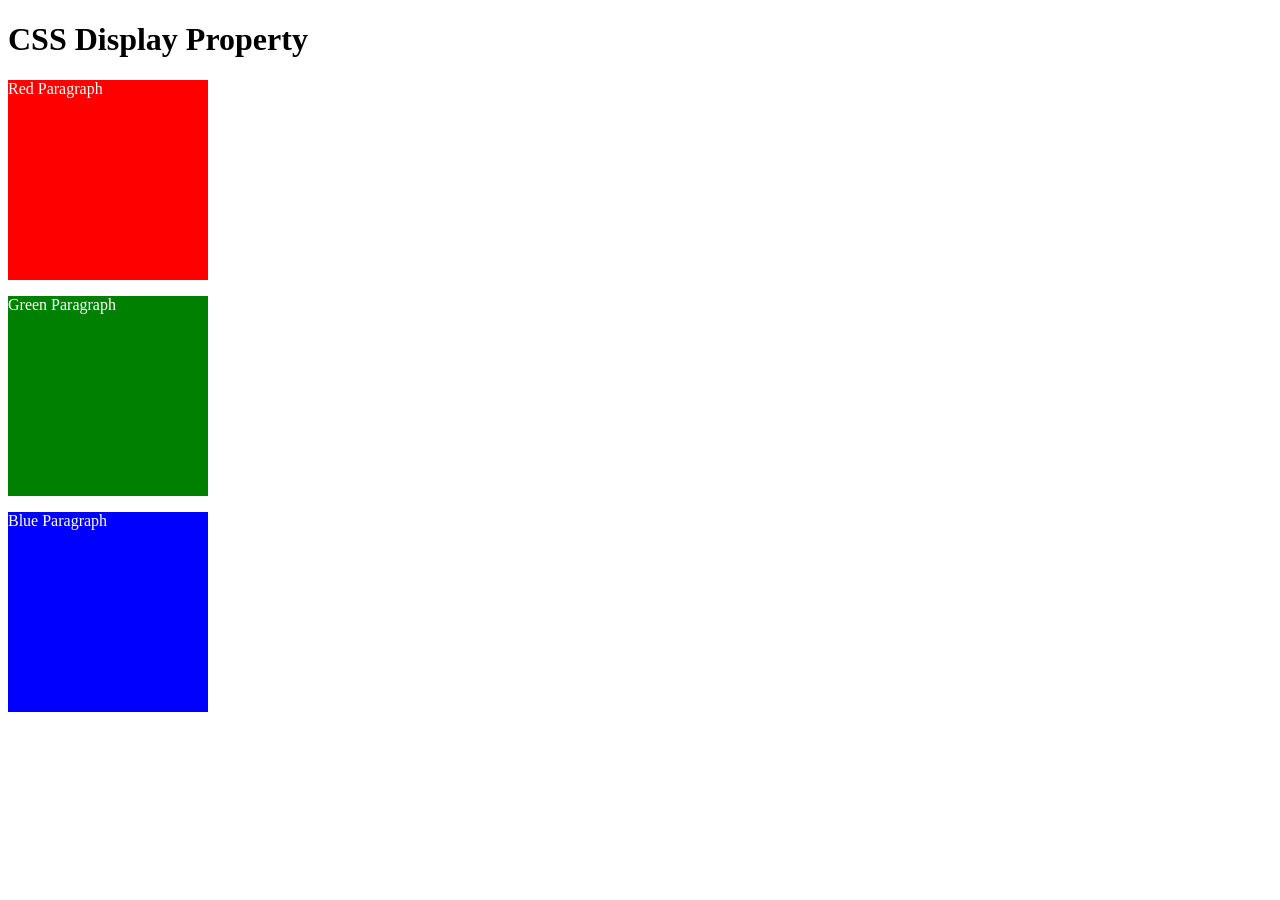
<file: 8.0 CSS Display/index.html>
<!DOCTYPE html>
<html>

<!-- 
  TODO
1. By changing only the display property of the CSS make all 3 squares line up horizontally like in goal1 image.
2. Change only the display property to make all 3 squares line up vertically like in goal2 image. 
-->

<head>
  <title>CSS Display Property Example</title>
  <style>
    p {
      color: white;
    }
  

    .red {
      display: block;
      width: 200px;
      height: 200px;
      background-color: red;
    }

    .green {
      display: block;
      width: 200px;
      height: 200px;
      background-color: green;
    }

    .blue {
      display: block;
      width: 200px;
      height: 200px;
      background-color: blue;
    }
  </style>
</head>


<body>
  <h1>CSS Display Property</h1>
  <p class="red">Red Paragraph </p>
  <p class="green">Green Paragraph</p>
  <p class="blue">Blue Paragraph</p>
</body>

</html>
</file>
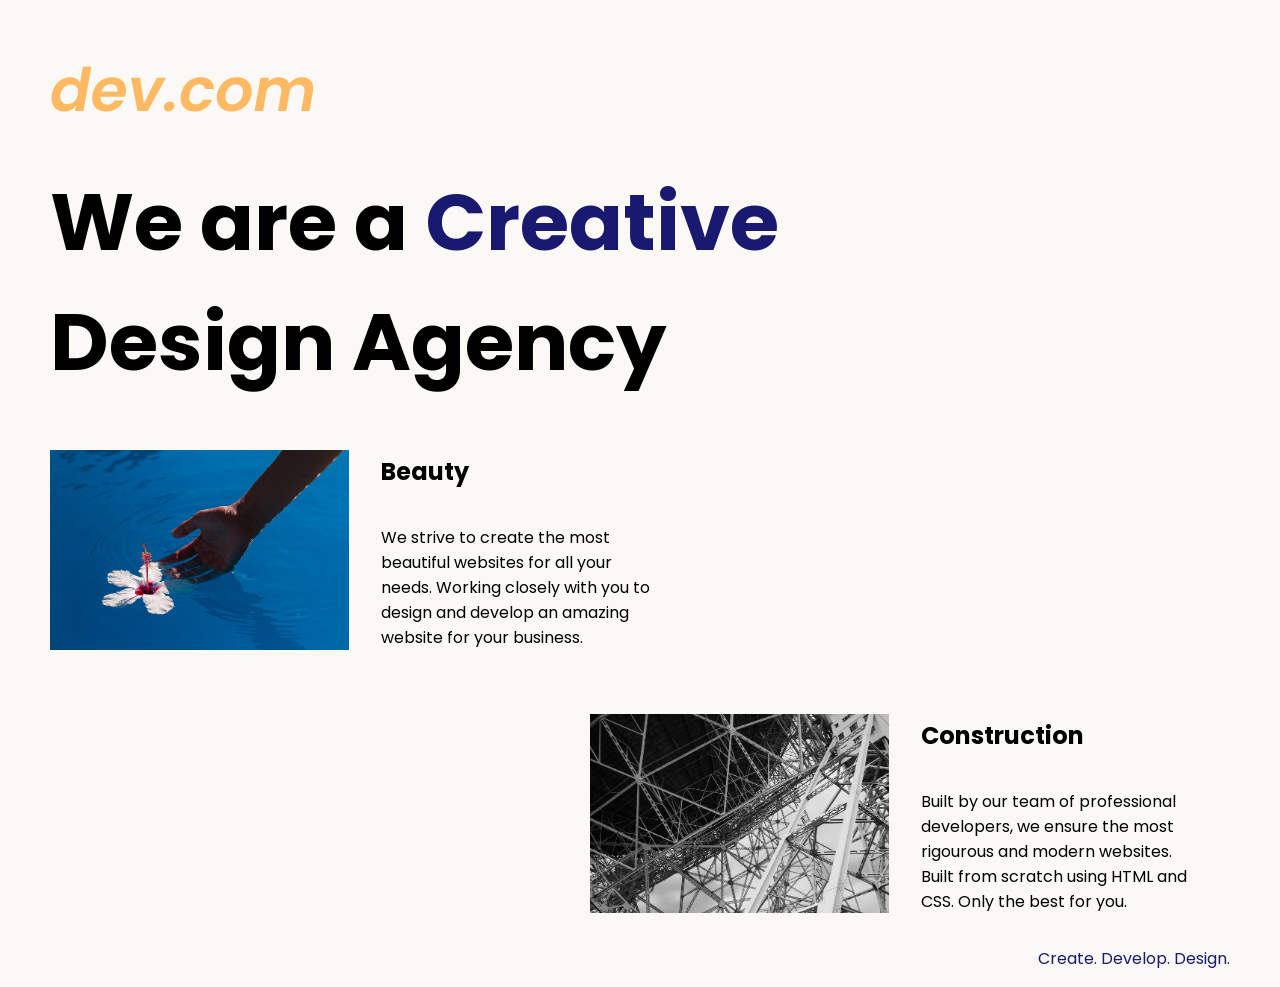
<file: 8.4 Web Design Agency Project/index.html>
<!DOCTYPE html>
<html lang="en">

<head>
  <meta charset="UTF-8">
  <meta name="viewport" content="width=device-width, initial-scale=1.0">
  <title>Agency</title>
  <link rel="stylesheet" href="./style.css">
  <link rel="preconnect" href="https://fonts.googleapis.com">
  <link rel="preconnect" href="https://fonts.gstatic.com" crossorigin>
  <link href="https://fonts.googleapis.com/css2?family=Poppins:wght@400;700&display=swap" rel="stylesheet">
</head>

<body>
  <div class="main">
    <img class="logo" src="./assets/images/logo.png" alt="logo">
    <h1>We are a <span class="creative-color"> Creative </span> Design Agency</h1>
    <div class="left card"><img class="tile-image" src="./assets/images/beautiful.jpg" alt="hand and flower in water">
            <div class="only-text-left">
                <h2 class="card-title">Beauty</h2>
                <p class="card-text">We strive to create the most beautiful websites for all your needs. Working closely with you
                  to
                  design and
                  develop an amazing website for your business.</p>
            </div>
    </div>

    <div class="right card"><img class="tile-image" src="./assets/images/construction.jpg" alt="metal structure">
            <div class="only-text-right">    
                    <h2 class="card-title">Construction</h2>
                    <p class="card-text">Built by our team of professional developers, we ensure the most rigourous and modern websites. Built from
                      scratch using HTML and CSS. Only the best for you.</p>
            </div>
    </div>

  </div>
  <footer>
    <p>Create. Develop. Design.</p>
  </footer>
</body>

</html>
</file>
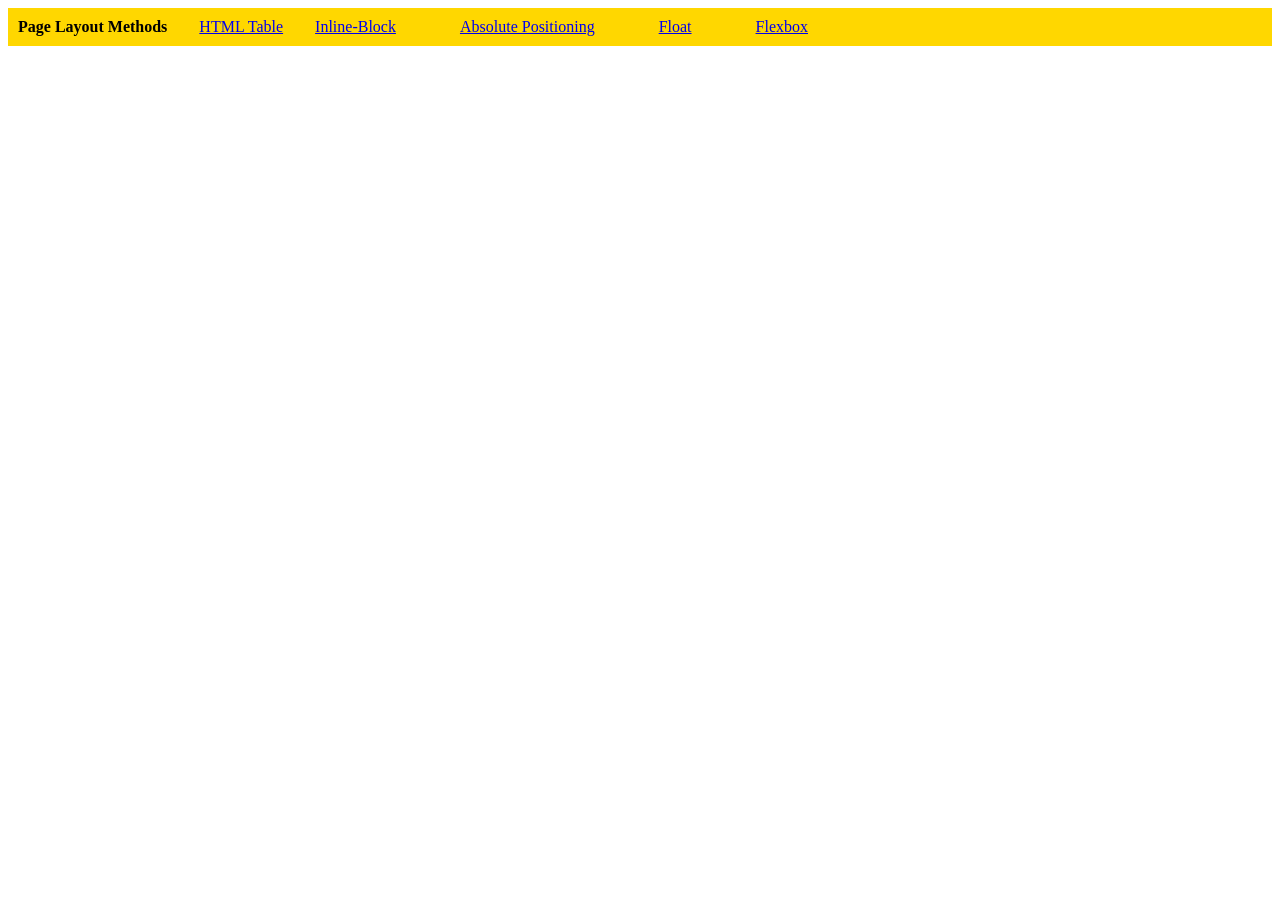
<file: 9.0 Display Flex/index.html>
<!DOCTYPE html>
<html lang="en">

<head>
  <meta charset="UTF-8">
  <meta name="viewport" content="width=device-width, initial-scale=1.0">
  <title>Column Layout Methods</title>
  <style>
    p {
      padding: 0;
      margin: 0;
      font-weight: 700;
    }

    li {
      list-style: none;
    }

    .container {
      padding: 10px;
      background-color: gold;
      display: flex;
      gap: 2rem;
    }



  </style>
</head>

<body>
  <div class="container">
    <p>Page Layout Methods</p>

    <li><a href="./html-table.html">HTML Table</a></li>
    <li><a href="./inline-block.html">Inline-Block</li>
    <li><a href="./absolute-position.html">Absolute Positioning</li>
    <li><a href="./float.html">Float</li>
    <li><a href="./flex.html">Flexbox</li>

  </div>
</body>

</html>
</file>
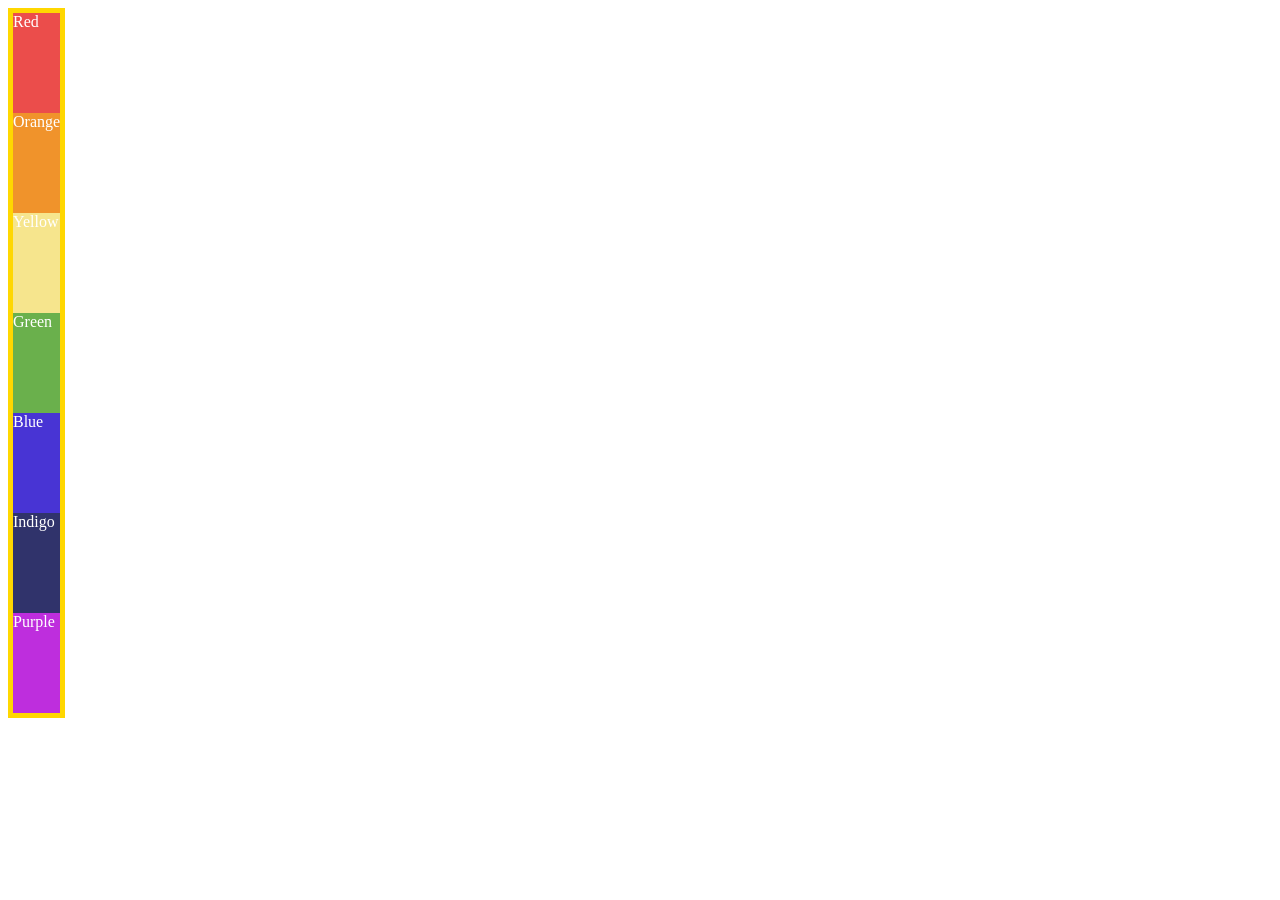
<file: 9.1 Flex Direction/index.html>
<!DOCTYPE html>
<html lang="en">

<head>
  <meta charset="UTF-8">
  <meta name="viewport" content="width=device-width, initial-scale=1.0">
  <title>Flex Direction</title>
  <!-- HINT:
  https://developer.mozilla.org/en-US/docs/Web/CSS/Universal_selectors
  https://developer.mozilla.org/en-US/docs/Learn/CSS/Building_blocks/Selectors/Combinators 
  -->
  <style>
    .container {
      color: white;
      border: 5px solid gold;
      display: inline-flex;
      flex-direction: column;
    }

    .container > div {
      flex-basis: 100px;

    }


    /*
Select all the elements that are the direct
children of the .container class.
    */

    .red {background-color: #eb4d4b;}
    .orange {background-color: #f0932b;}
    .yellow {background-color: #f6e58d;}
    .green {background-color: #6ab04c;}
    .blue {background-color: #4834d4;}
    .indigo {background-color: #30336b;}
    .purple {background-color: #be2edd;}
  </style>
</head>

<body>
  <div class="container">
    <div class="red">Red</div>
    <div class="orange">Orange</div>
    <div class="yellow">Yellow</div>
    <div class="green">Green</div>
    <div class="blue">Blue</div>
    <div class="indigo">Indigo</div>
    <div class="purple">Purple</div>
  </div>
  
</body>

</html>
</file>
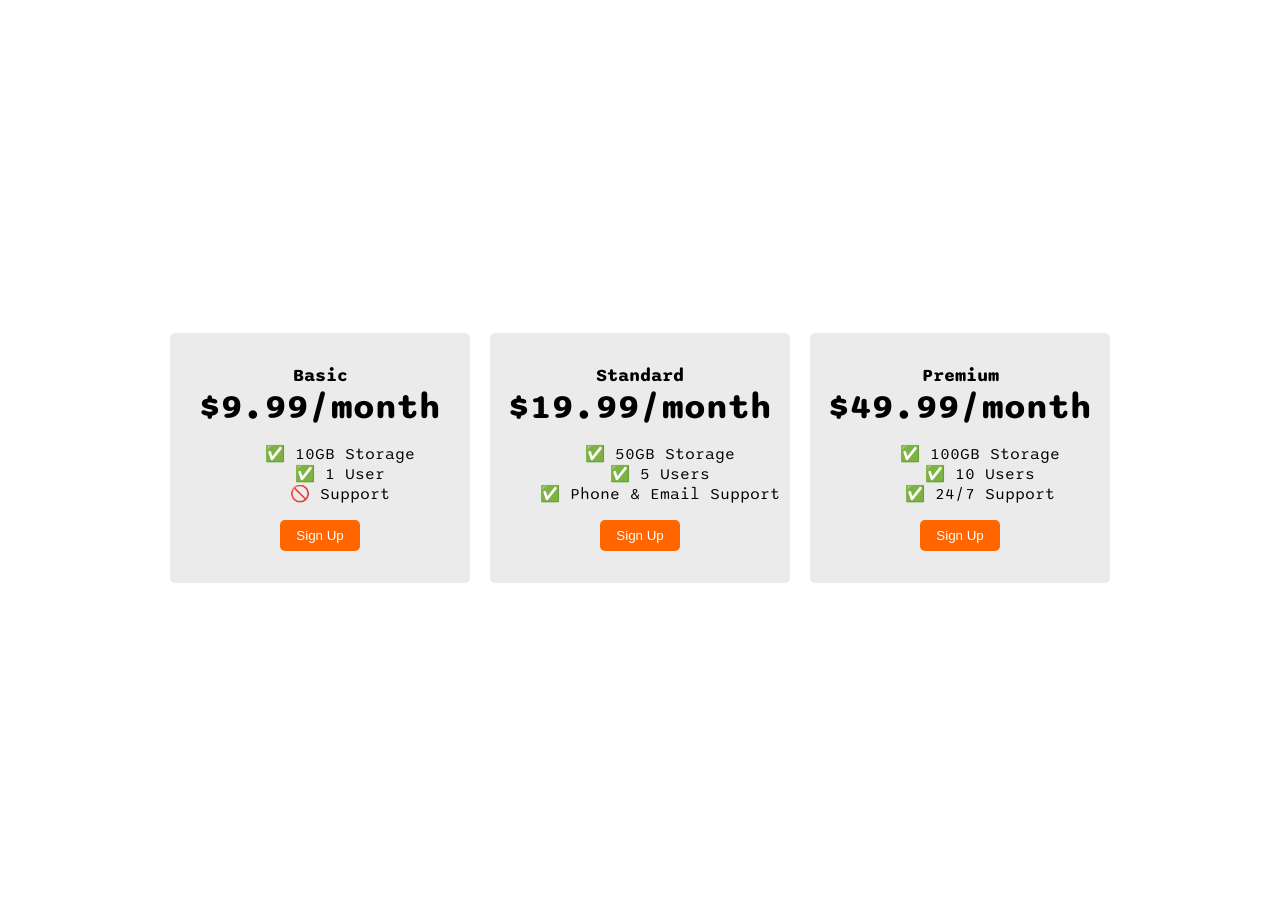
<file: 9.4+Flexbox+Pricing+Table+Project/index.html>
<!DOCTYPE html>
<html>
  <head>
    <title>Flexbox Pricing Table</title>
    <link rel="preconnect" href="https://fonts.googleapis.com" />
    <link rel="preconnect" href="https://fonts.gstatic.com" crossorigin />
    <link
      href="https://fonts.googleapis.com/css2?family=Sono:wght@400;700&display=swap"
      rel="stylesheet"
    />
    <style>
      body {
        font-family: "Sono", sans-serif;
        
      }
      
      .pricing-container {
        display: flex;
        justify-content: center;
        align-items: center;
        height: 100vh;
        gap: 20px;
      }


      .pricing-plan {
        background-color: rgb(235, 235, 235);
        border-radius: 5px;
        flex-basis: 300px;
        text-align: center;
        padding: 2rem 0rem 2rem 0rem;
        flex-grow: 0;
        flex-shrink: 0.7;
        
        
      }

      .plan-features {
      list-style: none;
      }

      .plan-button {
        background-color: #ff6600;
        padding: 0.5rem 1rem 0.5rem 1rem;
        border-radius: 5px;
        border: none;
        color: #fff;
      }

      .plan-title {

        font-size: 18px;
        font-weight: 700;

      }
      
      .plan-price {
        font-size: 35px;
        font-weight: 700;
      }

      /* Hint: What can you do with a media query and flexbox? */
      @media (max-width: 1250px) {
        .pricing-container {
        display: flex;
        flex-direction: column;
        justify-content: center;
        align-items: center;
        width: 100%;
        height: 100%;
        gap: 20px;
      }

      .pricing-plan {
        flex-basis: 200px;
        min-width: 300px;

      }

      }
    </style>
  </head>

  <body>
    <div class="pricing-container">
      <div class="pricing-plan">
        <div class="plan-title">Basic</div>
        <div class="plan-price">$9.99/month</div>
        <ul class="plan-features">
          <li>✅ 10GB Storage</li>
          <li>✅ 1 User</li>
          <li>🚫 Support</li>
        </ul>
        <button class="plan-button">Sign Up</button>
      </div>
      <div class="pricing-plan">
        <div class="plan-title">Standard</div>
        <div class="plan-price">$19.99/month</div>
        <ul class="plan-features">
          <li>✅ 50GB Storage</li>
          <li>✅ 5 Users</li>
          <li>✅ Phone &amp; Email Support</li>
        </ul>
        <button class="plan-button">Sign Up</button>
      </div>
      <div class="pricing-plan">
        <div class="plan-title">Premium</div>
        <div class="plan-price">$49.99/month</div>
        <ul class="plan-features">
          <li>✅ 100GB Storage</li>
          <li>✅ 10 Users</li>
          <li>✅ 24/7 Support</li>
        </ul>
        <button class="plan-button">Sign Up</button>
      </div>
    </div>
  </body>
</html>
</file>
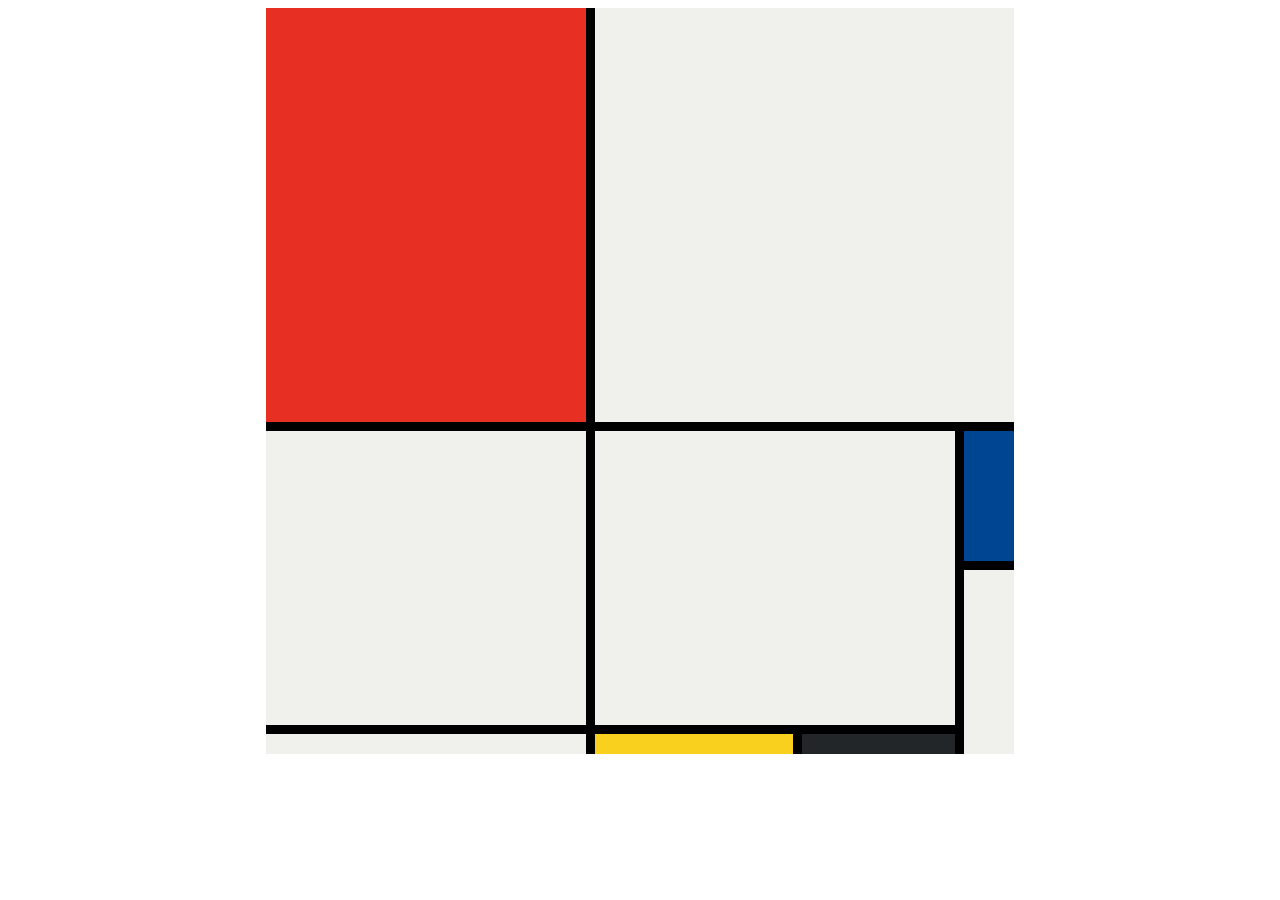
<file: 10.3+Mondrian+Project/10.3 Mondrian Project/index.html>
<!DOCTYPE html>
<html lang="en">

<head>
  <meta charset="UTF-8">
  <meta name="viewport" content="width=device-width, initial-scale=1.0">
  <title>Mondrian Project</title>
  <style>
    /* 
    Write your CSS here 
    Gap Colour: #000
    White: #F0F1EC
    Red: #E72F24
    Black: #232629
    Blue: #004592
    Yellow: #F9D01E


    For dimensions, see dimensions.png image.
    HINT: Remember you can't change the properties of grid lines.
    But grid lines are transparent!
    */
      body{
        display: flex;
        justify-content: center;
        align-items: center;
      }

    .container {
      background-color: #000;

      width: 748px;
      height: 746px;
      display: grid;
      grid-template-columns: 320px 198px 153px 50px;
      grid-template-rows: 414px 130px 155px 20px;
      gap: 9px;
      /* border: 2px solid #f00; */
    }

    .child-1 {
      background-color: #E72F24;
      grid-column: 1 / 2;
      grid-row: 1 / 2 ;
    }

    .child-2 {
      background-color:#F0F1EC ;
      grid-column: 2 / 5;
      grid-row: 1 / 2 ;
      
    }

    .child-3 {
      background-color: #F0F1EC;
      grid-column: 1 / 2;
      grid-row: 2 / 4 ;
      
    }

    .child-4 {
      background-color:  #F0F1EC;
      grid-column: 2 / 4;
      grid-row: 2 / 4 ;
    }

    .child-5 {
      background-color: #004592;
      grid-column: 4 / 5;
      grid-row: 2 / 3 ;
      
    }

    .child-6 {
      background-color:  #F0F1EC;
      grid-column: 1 / 2;
      grid-row: 4 / 5 ;
      
    }
    .child-7 {
      background-color: #F9D01E;
      grid-column: 2 / 3;
      grid-row: 4 / 5 ;
      
    }
    .child-8 {
      background-color: #232629;
      grid-column: 3 / 4;
      grid-row: 4 / 5 ;
      
    }
    .child-9 {
      background-color: #F0F1EC;
      grid-column: 4 / 5;
      grid-row: 3 / 5 ;
      
    }
  </style>
</head>

<body>
  <!-- Write your HTML here -->
   <div class="container">
      <div class="child-1"></div>
      <div class="child-2"></div>
      <div class="child-3"></div>
      <div class="child-4"></div>
      <div class="child-5"></div>
      <div class="child-6"></div>
      <div class="child-7"></div>
      <div class="child-8"></div>
      <div class="child-9"></div>
   </div>
</body>

</html>
</file>
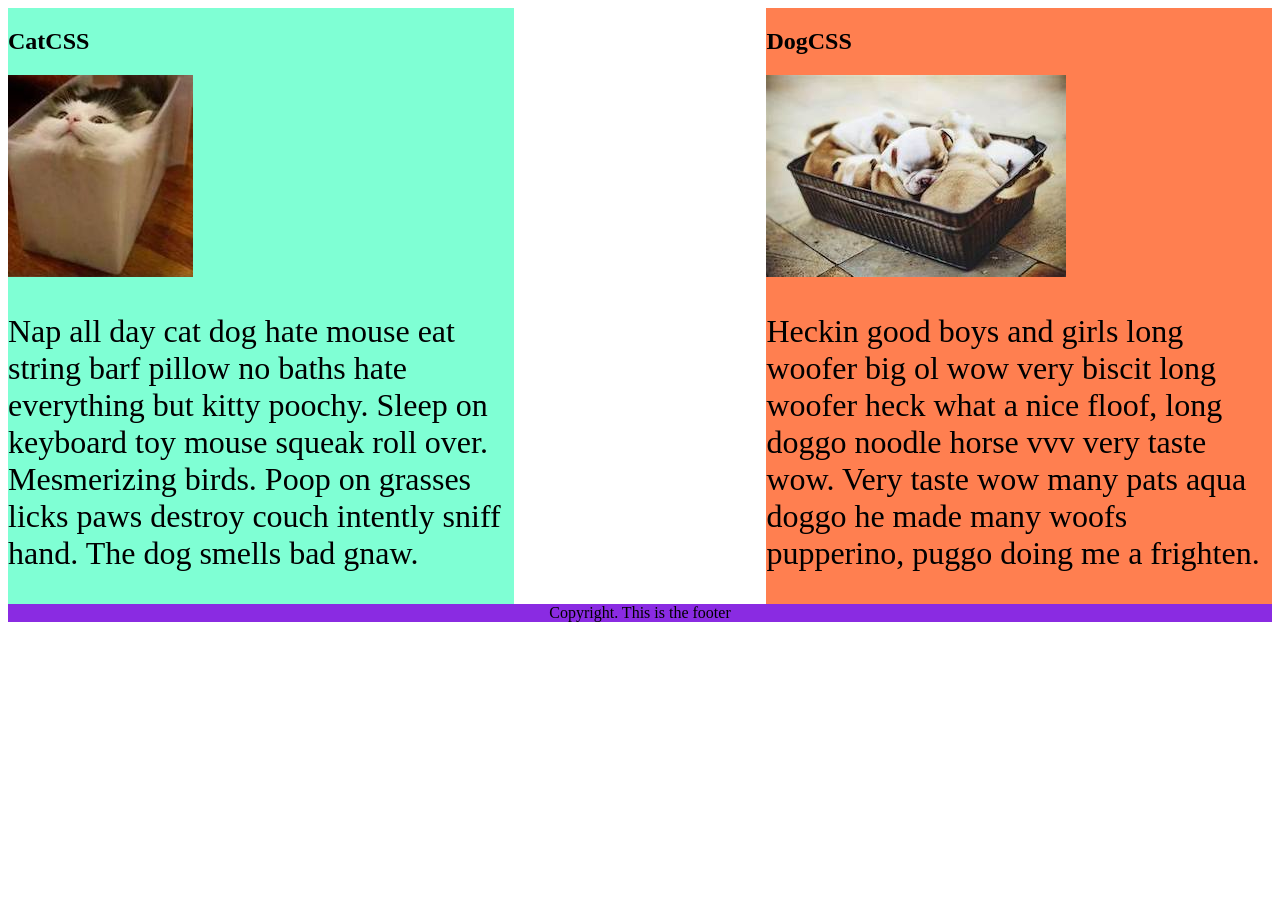
<file: 8.1+CSS+Float/8.1 CSS Float/index.html>
<!DOCTYPE html>
<html lang="en">

<!-- TODO
1. Make both paragraph elements wrap around the image.
2. Use Float to move the cat div to the left and the dog div to the right.
3. Use clear to make the footer go below both the cat and dog div. -->

<head>
  <meta charset="UTF-8">
  <title>CSS Float</title>
  <style>
    div {
      display: inline-block;
      width: 40%;
    }

    p {
      font-size: 2em;
    }

    .cat {
      background-color: aquamarine;
      float: left;
    }

    .dog {
      background-color: coral;
      float: right;
    }

    footer {
      text-align: center;
      background-color: blueviolet;
      clear: both;
    }
  </style>
</head>

<body>
  <div class="cat">
    <h2>CatCSS</h2>

    <img src="cat.jpeg" alt="cat in a box" />
    <p class="first-paragraph">Nap all day cat dog hate mouse eat string barf pillow no baths hate everything but kitty
      poochy. Sleep on keyboard
      toy
      mouse squeak roll over. Mesmerizing birds. Poop on grasses licks paws destroy couch intently sniff hand. The dog
      smells
      bad gnaw.</p>
  </div>
  <div class="dog">
    <h2>DogCSS</h2>
    <img src="dog.jpeg" alt="dogs in a box" />
    <p class="second-paragraph">Heckin good boys and girls long woofer big ol wow very biscit long woofer heck what a
      nice
      floof, long doggo noodle
      horse vvv very taste wow. Very taste wow many pats aqua doggo he made many woofs pupperino, puggo doing me a
      frighten.</p>
  </div>

  <footer>Copyright. This is the footer</footer>
</body>

</html>
</file>
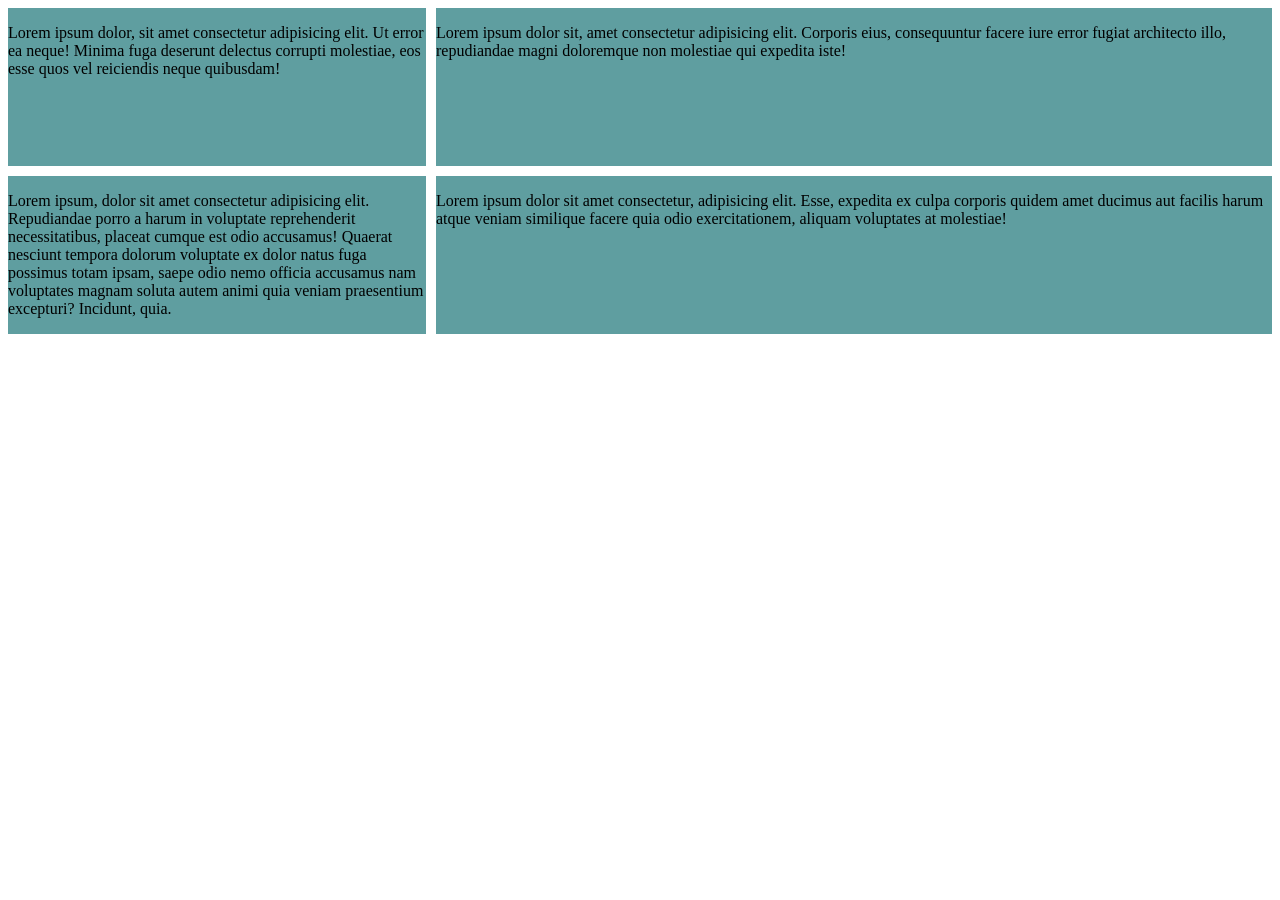
<file: 10.0 Display Grid/example.html>
<!DOCTYPE html>
<html>

<head>
  <title>CSS Grid vs Flexbox</title>
  <style>
    .container {
      display: grid;
      grid-template-columns: 1fr 2fr;
      grid-template-rows: 1fr 1fr;
      gap: 10px
    }

    .container>* {
      background-color: cadetblue;
    }
  </style>
</head>

<body>
  <div class="container">
    <div class="one">
      <p>Lorem ipsum dolor, sit amet consectetur adipisicing elit. Ut error ea neque! Minima fuga deserunt delectus
        corrupti molestiae, eos esse quos vel reiciendis neque quibusdam!</p>
    </div>
    <div class="two">
      <p>Lorem ipsum dolor sit, amet consectetur adipisicing elit. Corporis eius, consequuntur facere iure error fugiat
        architecto illo, repudiandae magni doloremque non molestiae qui expedita iste!</p>
    </div>
    <div class="three">
      <p>Lorem ipsum, dolor sit amet consectetur adipisicing elit. Repudiandae porro a harum in voluptate reprehenderit
        necessitatibus, placeat cumque est odio accusamus! Quaerat nesciunt tempora dolorum voluptate ex dolor natus
        fuga possimus totam ipsam, saepe odio nemo officia accusamus nam voluptates magnam soluta autem animi quia
        veniam praesentium excepturi? Incidunt, quia.</p>
    </div>
    <div>
      <p>Lorem ipsum dolor sit amet consectetur, adipisicing elit. Esse, expedita ex culpa corporis quidem amet ducimus
        aut facilis harum atque veniam similique facere quia odio exercitationem, aliquam voluptates at molestiae!</p>
    </div>
  </div>

</body>

</html>
</file>
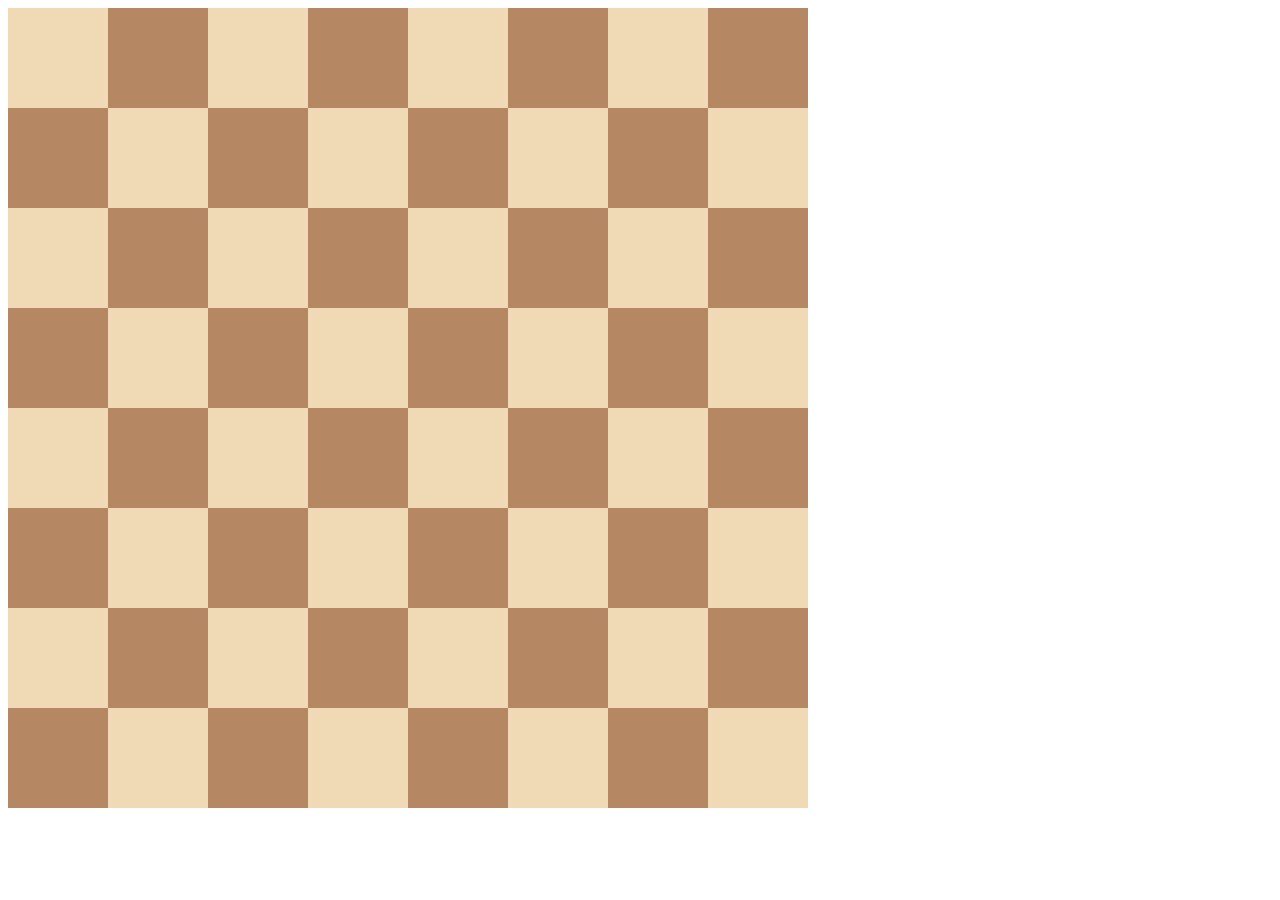
<file: 10.0 Display Grid/solution.html>
<!DOCTYPE html>
<html>

<head>
  <title>Chessboard</title>
  <style>
    .container {
      width: 800px;
      display: grid;
      grid-template-columns: 1fr 1fr 1fr 1fr 1fr 1fr 1fr 1fr;
      grid-template-rows: 1fr 1fr 1fr 1fr 1fr 1fr 1fr 1fr;
    }

    .white {
      height: 100px;
      width: 100px;
      background-color: #f0d9b5;
    }

    .black {
      height: 100px;
      width: 100px;
      background-color: #b58863;
    }
  </style>
</head>

<body>
  <div class="container">
    <div class="white"></div>
    <div class="black"></div>
    <div class="white"></div>
    <div class="black"></div>
    <div class="white"></div>
    <div class="black"></div>
    <div class="white"></div>
    <div class="black"></div>
    <div class="black"></div>
    <div class="white"></div>
    <div class="black"></div>
    <div class="white"></div>
    <div class="black"></div>
    <div class="white"></div>
    <div class="black"></div>
    <div class="white"></div>
    <div class="white"></div>
    <div class="black"></div>
    <div class="white"></div>
    <div class="black"></div>
    <div class="white"></div>
    <div class="black"></div>
    <div class="white"></div>
    <div class="black"></div>
    <div class="black"></div>
    <div class="white"></div>
    <div class="black"></div>
    <div class="white"></div>
    <div class="black"></div>
    <div class="white"></div>
    <div class="black"></div>
    <div class="white"></div>
    <div class="white"></div>
    <div class="black"></div>
    <div class="white"></div>
    <div class="black"></div>
    <div class="white"></div>
    <div class="black"></div>
    <div class="white"></div>
    <div class="black"></div>
    <div class="black"></div>
    <div class="white"></div>
    <div class="black"></div>
    <div class="white"></div>
    <div class="black"></div>
    <div class="white"></div>
    <div class="black"></div>
    <div class="white"></div>
    <div class="white"></div>
    <div class="black"></div>
    <div class="white"></div>
    <div class="black"></div>
    <div class="white"></div>
    <div class="black"></div>
    <div class="white"></div>
    <div class="black"></div>
    <div class="black"></div>
    <div class="white"></div>
    <div class="black"></div>
    <div class="white"></div>
    <div class="black"></div>
    <div class="white"></div>
    <div class="black"></div>
    <div class="white"></div>
  </div>
</body>

</html>
</file>
<file: 11.3 TinDog Project/css/style.css>
.gradient-background {
  background: linear-gradient(300deg, #00bfff, #ff4c68, #ef8172);
  background-size: 180% 180%;
  animation: gradient-animation 18s ease infinite;
}

@keyframes gradient-animation {
  0% {
    background-position: 0% 50%;
  }
  50% {
    background-position: 100% 50%;
  }
  100% {
    background-position: 0% 50%;
  }
}

.icon-square {
  width: 3rem;
  height: 3rem;
  border-radius: 0.75rem;
}

.profile-img {
  height: 100px;
  border-radius: 50%;
}

.btn-outline-secondary {
  color: #fff;
  border: 1px solid #fff;
}

.btn-outline-secondary:hover {
  --bs-btn-color: #fff;
    --bs-btn-border-color: #fff;
    --bs-btn-hover-color: #000;
    --bs-btn-hover-bg: #fff;
    --bs-btn-focus-shadow-rgb: 108, 117, 125;
    --bs-btn-active-color: #fff;
    --bs-btn-active-bg: #fff;
    --bs-btn-active-shadow: inset 0 3px 5px rgba(0, 0, 0, 0.125);
    --bs-btn-disabled-color: #fff;
    --bs-btn-disabled-bg: transparent;
    --bs-btn-disabled-border-color: #fff;
    --bs-gradient: none;
    border: 2px solid #fff;
}


.btn-primary {
  background-color: #fff;
  color: #000;
  border: none;
}

.btn-primary:hover {
  opacity: 0.8;
  background-color: #fff;
  border: none;
  color: #000;
}

.bi-google-play {
  margin-right: 0.3rem;
}

.bi-apple {
  margin-right: 0.3rem;
}

.text-body-emphasis-dog {
  text-align: center;
}

.dog-image {
  height: 100px;
  border-radius: 50%;
}


.dog-image-container {
  display: flex;
  justify-content: center;
  /* border: 2px solid #f00; */
  height: 100px;
  width: 1fr;
}

/* .ts-para {
  display: flex;
  justify-content: center;
  align-items: center;
  width: 1fr;
  border: 2px solid #f00; 
} */


.dog-text {
  margin-top: 4%;
  display: flex;
  flex-direction: column;
  justify-content: center;
  align-items: center;
  width: 1fr;
  text-wrap: nowrap;
}

/* .testimonial-con {
  margin-top: 10%;
} */

.four-pic {
  /* border: 2px solid #f00;  */
  /* display: flex; */
}


.four-pic img{
  width: auto;
  height: 30px;
}

/* @media (max-width:993px) and (min-width:20px) {
  .four-pic {
  border: 2px solid #f00; 
  display: flex;
  flex-direction: column;
  justify-content: center;
  align-items: center;
}
} */
</file>
<file: 8.4 Web Design Agency Project/style.css>
body {
  font-family: "Poppins", sans-serif;
  margin: 50px 50px 0 50px;
  background-color: #faf9f6;
  display: flex;
  flex-direction: column;
  min-height: 95vh;
}
.main {
  flex: 1;
}

h1 {
  margin: 7rem 0rem 0rem 0rem;
  font-size: 5rem;
  display: block;
  width: 50rem;
}

.card {
  width: 40rem;
  margin: 2rem 0rem 0rem 0rem;
} 

img {
  display: inline-block;
  float: left;
  margin: 1rem 2rem 0rem 0rem;
}


.left {
  float: left;
  
}
.right {
  float: right;
}
.card-title {
  display: inline-block;
  
  
}

.card-text {
  display: inline-block;
  
  width: 17.5rem;
}
.tile-image {
  width: 18.7rem;
  height: auto;
  display: inline-block;
}

footer {
  text-align: right;
  color: midnightblue;
}

.creative-color {
  color: midnightblue;
}
</file>
